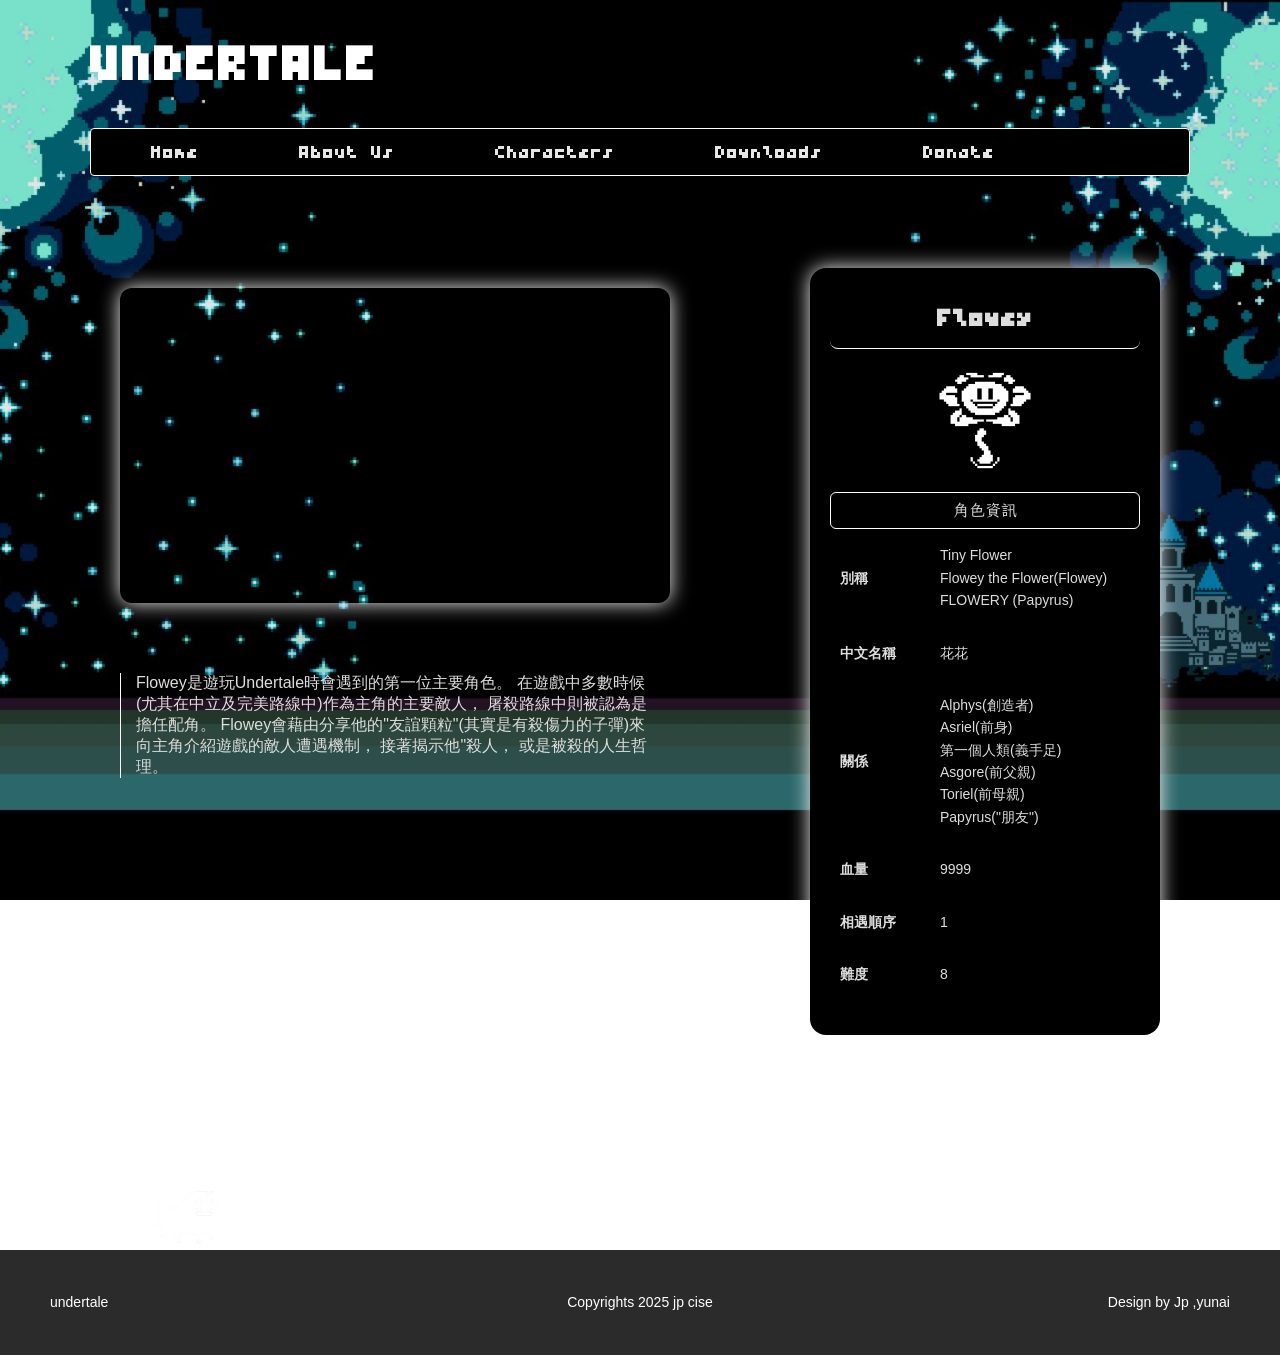
<file: cha1.html>
<!doctype html>
<html lang="zh-Hant">
<head>
  <link rel="icon" type="image/png" href="./images/heart.png">
  
  <meta charset="utf-8" />
  <meta name="viewport" content="width=device-width,initial-scale=1" />
  <title>Undertale-Flowey</title>
  <link rel="stylesheet" href="./CSS/style1.css" />
  <link rel="preconnect" href="https://fonts.googleapis.com">
  <link rel="preconnect" href="https://fonts.gstatic.com" crossorigin>
  <link href="https://fonts.googleapis.com/css2?family=Bytesized&display=swap" rel="stylesheet">
  <link rel="preconnect" href="https://fonts.googleapis.com">
  <link rel="preconnect" href="https://fonts.gstatic.com" crossorigin>
  <link href="https://fonts.googleapis.com/css2?family=Bytesized&family=LXGW+WenKai+Mono+TC&display=swap" rel="stylesheet">
</head>
<body>
  <header class="site-header">
    <div class="header-inner">
      <h1 class="site-title">UNDERTALE</h1>
      <nav class="main-nav">
        <ul>
          <li><a href="./main.html">Home</a></li>
          <li class="has-dropdown">
            <a href="#">About Us</a>
            <ul class="dropdown">
              <a href="https://www.instagram.com/yunai10.04?igsh=eDBidjExZGNvcGd3&utm_source=qr" target="_blank">yunai</a>
              <a href="https://www.instagram.com/lpgm.x?igsh=MW8xYjRjaWVhdnZkYQ%3D%3D&utm_source=qr" target="_blank">jplin</a>
            </ul>
          </li>
          <li class="has-dropdown">
            <a href="#">Characters</a>
            <ul class="dropdown">
              <li><a href="./cha1.html">Flowey</a></li>
              <li><a href="./cha2.html">Toriel</a></li>
              <li><a href="./cha3.html">Sans</a></li>
              <li><a href="./cha4.html">Papyrus</a></li>
              <li><a href="./cha5.html">Undyne</a></li>
              <li><a href="./cha6.html">Alphys</a></li>
              <li><a href="./cha7.html">Mettaton</a></li>
              <li><a href="./cha8.html">Asgore</a></li>
              <li><a href="./cha9.html">Asriel</a></li>
            </ul>
          </li>
          <li><a href="https://store.steampowered.com/app/391540/Undertale/?l=tchinese" target="_blank">Downloads</a></li>
          <li><a href="#">Donate</a></li>
        </ul>
      </nav>
    </div>
  </header>

  <div class="container">
    <!-- 左側影片區 -->
    <div class="video-section">
      <iframe 
        src="https://www.youtube.com/embed/pLTHWT9pZso" 
        title="Flowey Video"
        frameborder="0" 
        allow="accelerometer; autoplay; clipboard-write; encrypted-media; gyroscope; picture-in-picture"
        allowfullscreen>
      </iframe>
      <p>
        Flowey是遊玩Undertale時會遇到的第一位主要角色。
        在遊戲中多數時候(尤其在中立及完美路線中)作為主角的主要敵人，
        屠殺路線中則被認為是擔任配角。
        Flowey會藉由分享他的"友誼顆粒"(其實是有殺傷力的子彈)來向主角介紹遊戲的敵人遭遇機制，
        接著揭示他"殺人，
        或是被殺的人生哲理。
      </p>
    </div>

    <!-- 右側角色資訊卡 -->
    <div class="info-card">
      <h1 class="name">Flowey</h1>
      <div class="avatar">
        <img src="images/char1.webp" alt="Flowey">
      </div>

      <div class="section-title">角色資訊</div>
      <div class="info">
        <p><strong>別稱</strong>Tiny Flower<br>
                                Flowey the Flower(Flowey)<br>
                                FLOWERY (Papyrus)</p>
        <p><strong>中文名稱</strong>花花</p>
        <p><strong>關係</strong>Alphys(創造者)<br>
                                Asriel(前身)<br>
                                第一個人類(義手足)<br>
                                Asgore(前父親)<br>
                                Toriel(前母親)<br>
                                Papyrus("朋友")</p>
        <p><strong>血量</strong>9999</p>
        <p><strong>相遇順序</strong>1</p>
        <p><strong>難度</strong>8</p>
      </div>
    </div>
  </div>

  <footer class="site-footer">
    <img src="images/image.png" alt="Footer Image" class="footer-img">
    <div class="footer-bar">
      <a>undertale</a>
      <a>Copyrights 2025 jp cise</a>
      <a>Design by Jp ,yunai</a>
    </div>
  </footer>

</body>
</html>
</file>
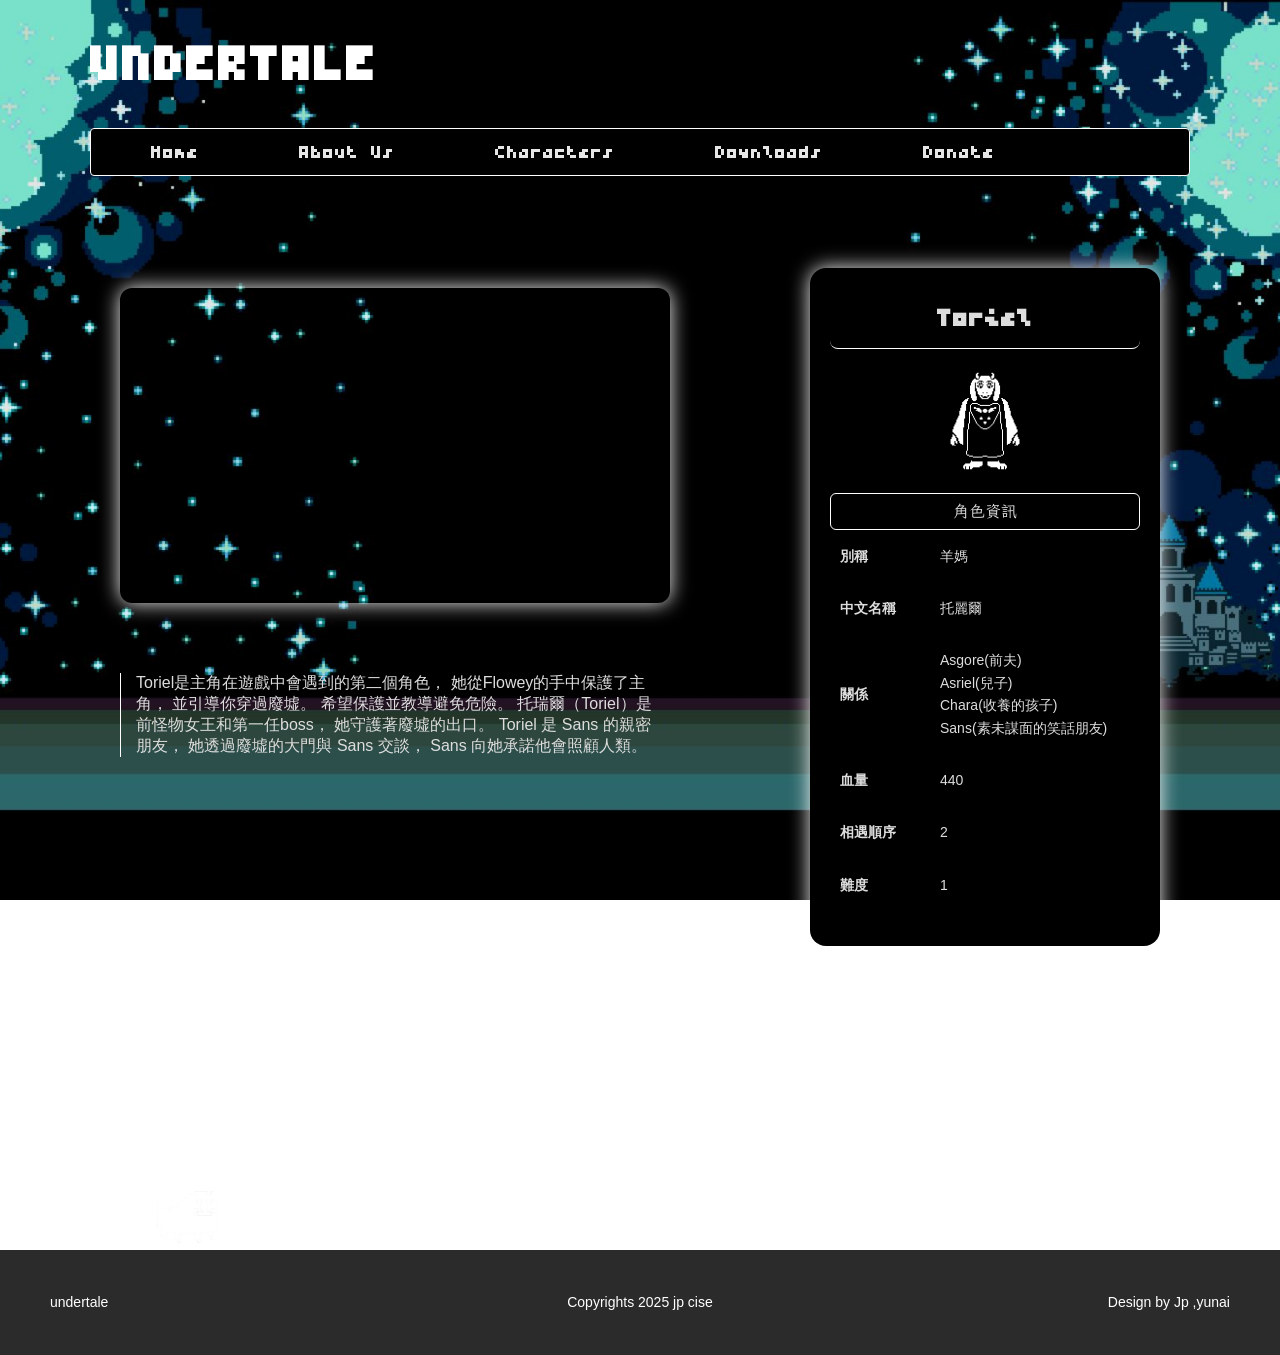
<file: cha2.html>
<!doctype html>
<html lang="zh-Hant">
<head>
  <link rel="icon" type="image/png" href="../images/heart.png">
  
  <meta charset="utf-8" />
  <meta name="viewport" content="width=device-width,initial-scale=1" />
  <title>Undertale-Toriel</title>
  <link rel="stylesheet" href="CSS/style2.css" />
  <link rel="preconnect" href="https://fonts.googleapis.com">
  <link rel="preconnect" href="https://fonts.gstatic.com" crossorigin>
  <link href="https://fonts.googleapis.com/css2?family=Bytesized&display=swap" rel="stylesheet">
  <link rel="preconnect" href="https://fonts.googleapis.com">
  <link rel="preconnect" href="https://fonts.gstatic.com" crossorigin>
  <link href="https://fonts.googleapis.com/css2?family=Bytesized&family=LXGW+WenKai+Mono+TC&display=swap" rel="stylesheet">
</head>
<body>
  <header class="site-header">
    <div class="header-inner">
      <h1 class="site-title">UNDERTALE</h1>
      <nav class="main-nav">
        <ul>
          <li><a href="main.html">Home</a></li>
          <li class="has-dropdown">
            <a href="#">About Us</a>
            <ul class="dropdown">
              <a href="https://www.instagram.com/yunai10.04?igsh=eDBidjExZGNvcGd3&utm_source=qr" target="_blank">yunai</a>
              <a href="https://www.instagram.com/lpgm.x?igsh=MW8xYjRjaWVhdnZkYQ%3D%3D&utm_source=qr" target="_blank">jplin</a>
            </ul>
          </li>
          <li class="has-dropdown">
            <a href="#">Characters</a>
            <ul class="dropdown">
              <li><a href="cha1.html">Flowey</a></li>
              <li><a href="cha2.html">Toriel</a></li>
              <li><a href="cha3.html">Sans</a></li>
              <li><a href="cha4.html">Papyrus</a></li>
              <li><a href="cha5.html">Undyne</a></li>
              <li><a href="cha6.html">Alphys</a></li>
              <li><a href="cha7.html">Mettaton</a></li>
              <li><a href="cha8.html">Asgore</a></li>
              <li><a href="cha9.html">Asriel</a></li>
            </ul>
          </li>
          <li><a href="https://store.steampowered.com/app/391540/Undertale/?l=tchinese" target="_blank">Downloads</a></li>
          <li><a href="#">Donate</a></li>
        </ul>
      </nav>
    </div>
  </header>

  <div class="container">
    <!-- 左側影片區 -->
    <div class="video-section">
      <iframe 
        src="https://www.youtube.com/embed/DmC-pihm8YE" 
        title="Toriel Video"
        frameborder="0" 
        allow="accelerometer; autoplay; clipboard-write; encrypted-media; gyroscope; picture-in-picture"
        allowfullscreen>
      </iframe>
      <p>
        Toriel是主角在遊戲中會遇到的第二個角色，
        她從Flowey的手中保護了主角，
        並引導你穿過廢墟。
        希望保護並教導避免危險。
        托瑞爾（Toriel）是前怪物女王和第一任boss，
        她守護著廢墟的出口。
        Toriel 是 Sans 的親密朋友，
        她透過廢墟的大門與 Sans 交談，
        Sans 向她承諾他會照顧人類。
      </p>
    </div>

    <!-- 右側角色資訊卡 -->
    <div class="info-card">
      <h1 class="name">Toriel</h1>
      <div class="avatar">
        <img src="./images/char2.webp" alt="Flowey">
      </div>

      <div class="section-title">角色資訊</div>
      <div class="info">
        <p><strong>別稱</strong>羊媽</p>
        <p><strong>中文名稱</strong>托麗爾</p>
        <p><strong>關係</strong>Asgore(前夫)<br>
                                  Asriel(兒子)<br>
                                  Chara(收養的孩子)<br>
                                  Sans(素未謀面的笑話朋友)</p>
        <p><strong>血量</strong>440</p>
        <p><strong>相遇順序</strong>2</p>
        <p><strong>難度</strong>1</p>
      </div>
    </div>
  </div>

  <footer class="site-footer">
    <img src="./images/image.png" alt="Footer Image" class="footer-img">
    <div class="footer-bar">
      <a>undertale</a>
      <a>Copyrights 2025 jp cise</a>
      <a>Design by Jp ,yunai</a>
    </div>
  </footer>
</body>
</html>
</file>
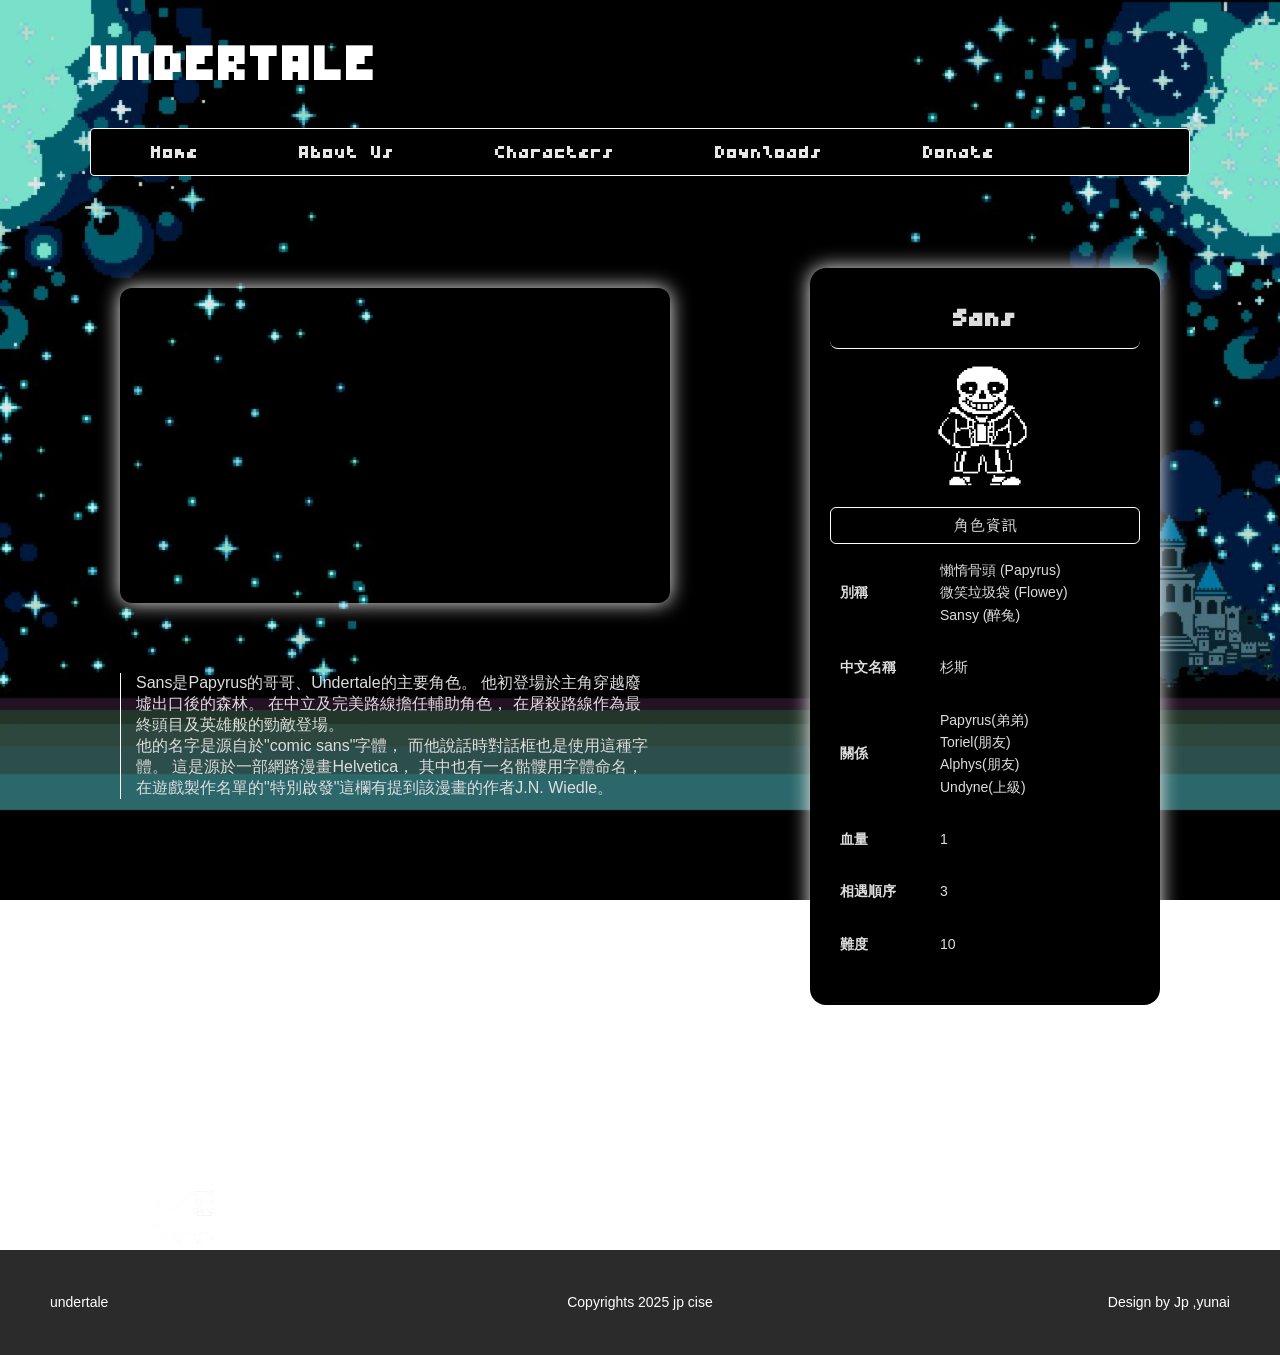
<file: cha3.html>
<!doctype html>
<html lang="zh-Hant">
<head>
  <link rel="icon" type="image/png" href="images/heart.png">
  
  <meta charset="utf-8" />
  <meta name="viewport" content="width=device-width,initial-scale=1" />
  <title>Undertale-Sans</title>
  <link rel="stylesheet" href="CSS/style3.css" />
  <link rel="preconnect" href="https://fonts.googleapis.com">
  <link rel="preconnect" href="https://fonts.gstatic.com" crossorigin>
  <link href="https://fonts.googleapis.com/css2?family=Bytesized&display=swap" rel="stylesheet">
  <link rel="preconnect" href="https://fonts.googleapis.com">
  <link rel="preconnect" href="https://fonts.gstatic.com" crossorigin>
  <link href="https://fonts.googleapis.com/css2?family=Bytesized&family=LXGW+WenKai+Mono+TC&display=swap" rel="stylesheet">
</head>
<body>
  <header class="site-header">
    <div class="header-inner">
      <h1 class="site-title">UNDERTALE</h1>
      <nav class="main-nav">
        <ul>
          <li><a href="./main.html">Home</a></li>
          <li class="has-dropdown">
            <a href="#">About Us</a>
            <ul class="dropdown">
              <a href="https://www.instagram.com/yunai10.04?igsh=eDBidjExZGNvcGd3&utm_source=qr" target="_blank">yunai</a>
              <a href="https://www.instagram.com/lpgm.x?igsh=MW8xYjRjaWVhdnZkYQ%3D%3D&utm_source=qr" target="_blank">jplin</a>
            </ul>
          </li>
          <li class="has-dropdown">
            <a href="#">Characters</a>
            <ul class="dropdown">
              <li><a href="cha1.html">Flowey</a></li>
              <li><a href="cha2.html">Toriel</a></li>
              <li><a href="cha3.html">Sans</a></li>
              <li><a href="cha4.html">Papyrus</a></li>
              <li><a href="cha5.html">Undyne</a></li>
              <li><a href="cha6.html">Alphys</a></li>
              <li><a href="cha7.html">Mettaton</a></li>
              <li><a href="cha8.html">Asgore</a></li>
              <li><a href="cha9.html">Asriel</a></li>
            </ul>
          </li>
          <li><a href="https://store.steampowered.com/app/391540/Undertale/?l=tchinese" target="_blank">Downloads</a></li>
          <li><a href="#">Donate</a></li>
        </ul>
      </nav>
    </div>
  </header>

  <div class="container">
    <!-- 左側影片區 -->
    <div class="video-section">
      <iframe 
        src="https://www.youtube.com/embed/Vr4IYjeplJA" 
        title="Sans Video"
        frameborder="0" 
        allow="accelerometer; autoplay; clipboard-write; encrypted-media; gyroscope; picture-in-picture"
        allowfullscreen>
      </iframe>
      <p>
        Sans是Papyrus的哥哥、Undertale的主要角色。
        他初登場於主角穿越廢墟出口後的森林。
        在中立及完美路線擔任輔助角色，
        在屠殺路線作為最終頭目及英雄般的勁敵登場。<br>
        他的名字是源自於"comic sans"字體，
        而他說話時對話框也是使用這種字體。
        這是源於一部網路漫畫Helvetica，
        其中也有一名骷髏用字體命名，
        在遊戲製作名單的"特別啟發"這欄有提到該漫畫的作者J.N. Wiedle。
      </p>
    </div>

    <!-- 右側角色資訊卡 -->
    <div class="info-card">
      <h1 class="name">Sans</h1>
      <div class="avatar">
        <img src="./images/char3.webp" alt="Flowey">
      </div>

      <div class="section-title">角色資訊</div>
      <div class="info">
        <p><strong>別稱</strong>懶惰骨頭 (Papyrus)<br>
                                  微笑垃圾袋 (Flowey)<br>
                                  Sansy (醉兔)</p>
        <p><strong>中文名稱</strong>杉斯</p>
        <p><strong>關係</strong>Papyrus(弟弟)<br>
                                  Toriel(朋友)<br>
                                  Alphys(朋友)<br>
                                  Undyne(上級)</p>
        <p><strong>血量</strong>1</p>
        <p><strong>相遇順序</strong>3</p>
        <p><strong>難度</strong>10</p>
      </div>
    </div>
  </div>

  <footer class="site-footer">
    <img src="./images/image.png" alt="Footer Image" class="footer-img">
    <div class="footer-bar">
      <a>undertale</a>
      <a>Copyrights 2025 jp cise</a>
      <a>Design by Jp ,yunai</a>
    </div>
  </footer>
</body>
</html>
</file>
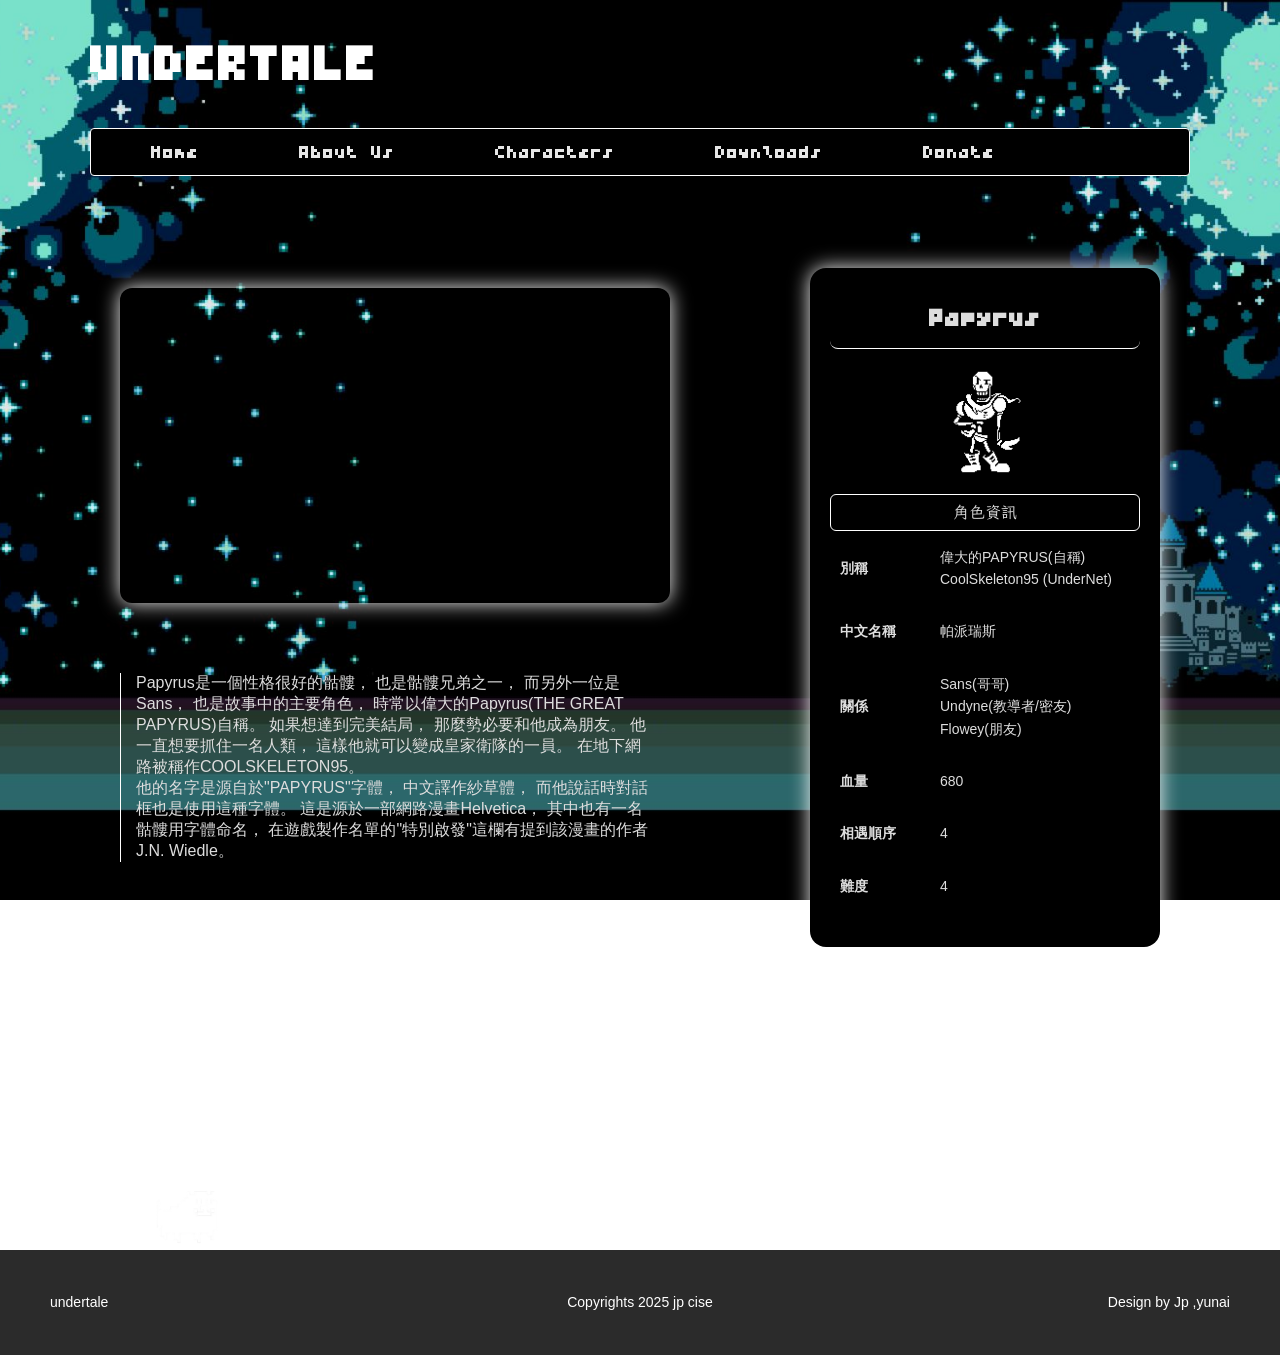
<file: cha4.html>
<!doctype html>
<html lang="zh-Hant">
<head>
  <link rel="icon" type="image/png" href="./images/heart.png">
  
  <meta charset="utf-8" />
  <meta name="viewport" content="width=device-width,initial-scale=1" />
  <title>Undertale-Papyrus</title>
  <link rel="stylesheet" href="./CSS/style4.css" />
  <link rel="preconnect" href="https://fonts.googleapis.com">
  <link rel="preconnect" href="https://fonts.gstatic.com" crossorigin>
  <link href="https://fonts.googleapis.com/css2?family=Bytesized&display=swap" rel="stylesheet">
  <link rel="preconnect" href="https://fonts.googleapis.com">
  <link rel="preconnect" href="https://fonts.gstatic.com" crossorigin>
  <link href="https://fonts.googleapis.com/css2?family=Bytesized&family=LXGW+WenKai+Mono+TC&display=swap" rel="stylesheet">
</head>
<body>
  <header class="site-header">
    <div class="header-inner">
      <h1 class="site-title">UNDERTALE</h1>
      <nav class="main-nav">
        <ul>
          <li><a href="./main.html">Home</a></li>
          <li class="has-dropdown">
            <a href="#">About Us</a>
            <ul class="dropdown">
              <a href="https://www.instagram.com/yunai10.04?igsh=eDBidjExZGNvcGd3&utm_source=qr" target="_blank">yunai</a>
              <a href="https://www.instagram.com/lpgm.x?igsh=MW8xYjRjaWVhdnZkYQ%3D%3D&utm_source=qr" target="_blank">jplin</a>
            </ul>
          </li>
          <li class="has-dropdown">
            <a href="#">Characters</a>
            <ul class="dropdown">
              <li><a href="cha1.html">Flowey</a></li>
              <li><a href="cha2.html">Toriel</a></li>
              <li><a href="cha3.html">Sans</a></li>
              <li><a href="cha4.html">Papyrus</a></li>
              <li><a href="cha5.html">Undyne</a></li>
              <li><a href="cha6.html">Alphys</a></li>
              <li><a href="cha7.html">Mettaton</a></li>
              <li><a href="cha8.html">Asgore</a></li>
              <li><a href="cha9.html">Asriel</a></li>
            </ul>
          </li>
          <li><a href="https://store.steampowered.com/app/391540/Undertale/?l=tchinese" target="_blank">Downloads</a></li>
          <li><a href="#">Donate</a></li>
        </ul>
      </nav>
    </div>
  </header>

  <div class="container">
    <!-- 左側影片區 -->
    <div class="video-section">
      <iframe 
        src="https://www.youtube.com/embed/cU9Nv5aM5aY" 
        title="Papyrus Video"
        frameborder="0" 
        allow="accelerometer; autoplay; clipboard-write; encrypted-media; gyroscope; picture-in-picture"
        allowfullscreen>
      </iframe>
      <p>
        Papyrus是一個性格很好的骷髏，
        也是骷髏兄弟之一，
        而另外一位是Sans，
        也是故事中的主要角色，
        時常以偉大的Papyrus(THE GREAT PAPYRUS)自稱。
        如果想達到完美結局，
        那麼勢必要和他成為朋友。
        他一直想要抓住一名人類，
        這樣他就可以變成皇家衛隊的一員。
        在地下網路被稱作COOLSKELETON95。<br>
        他的名字是源自於"PAPYRUS"字體，
        中文譯作紗草體，
        而他說話時對話框也是使用這種字體。
        這是源於一部網路漫畫Helvetica，
        其中也有一名骷髏用字體命名，
        在遊戲製作名單的"特別啟發"這欄有提到該漫畫的作者J.N. Wiedle。
      </p>
    </div>

    <!-- 右側角色資訊卡 -->
    <div class="info-card">
      <h1 class="name">Papyrus</h1>
      <div class="avatar">
        <img src="./images/char4.webp" alt="Flowey">
      </div>

      <div class="section-title">角色資訊</div>
      <div class="info">
        <p><strong>別稱</strong>偉大的PAPYRUS(自稱)<br>
                                CoolSkeleton95 (UnderNet)</p>
        <p><strong>中文名稱</strong>帕派瑞斯</p>
        <p><strong>關係</strong>Sans(哥哥)<br>
                                Undyne(教導者/密友)<br>
                                Flowey(朋友)<br>
        <p><strong>血量</strong>680</p>
        <p><strong>相遇順序</strong>4</p>
        <p><strong>難度</strong>4</p>
      </div>
    </div>
  </div>

  <footer class="site-footer">
    <img src="./images/image.png" alt="Footer Image" class="footer-img">
    <div class="footer-bar">
      <a>undertale</a>
      <a>Copyrights 2025 jp cise</a>
      <a>Design by Jp ,yunai</a>
    </div>
  </footer>
</body>
</html>
</file>
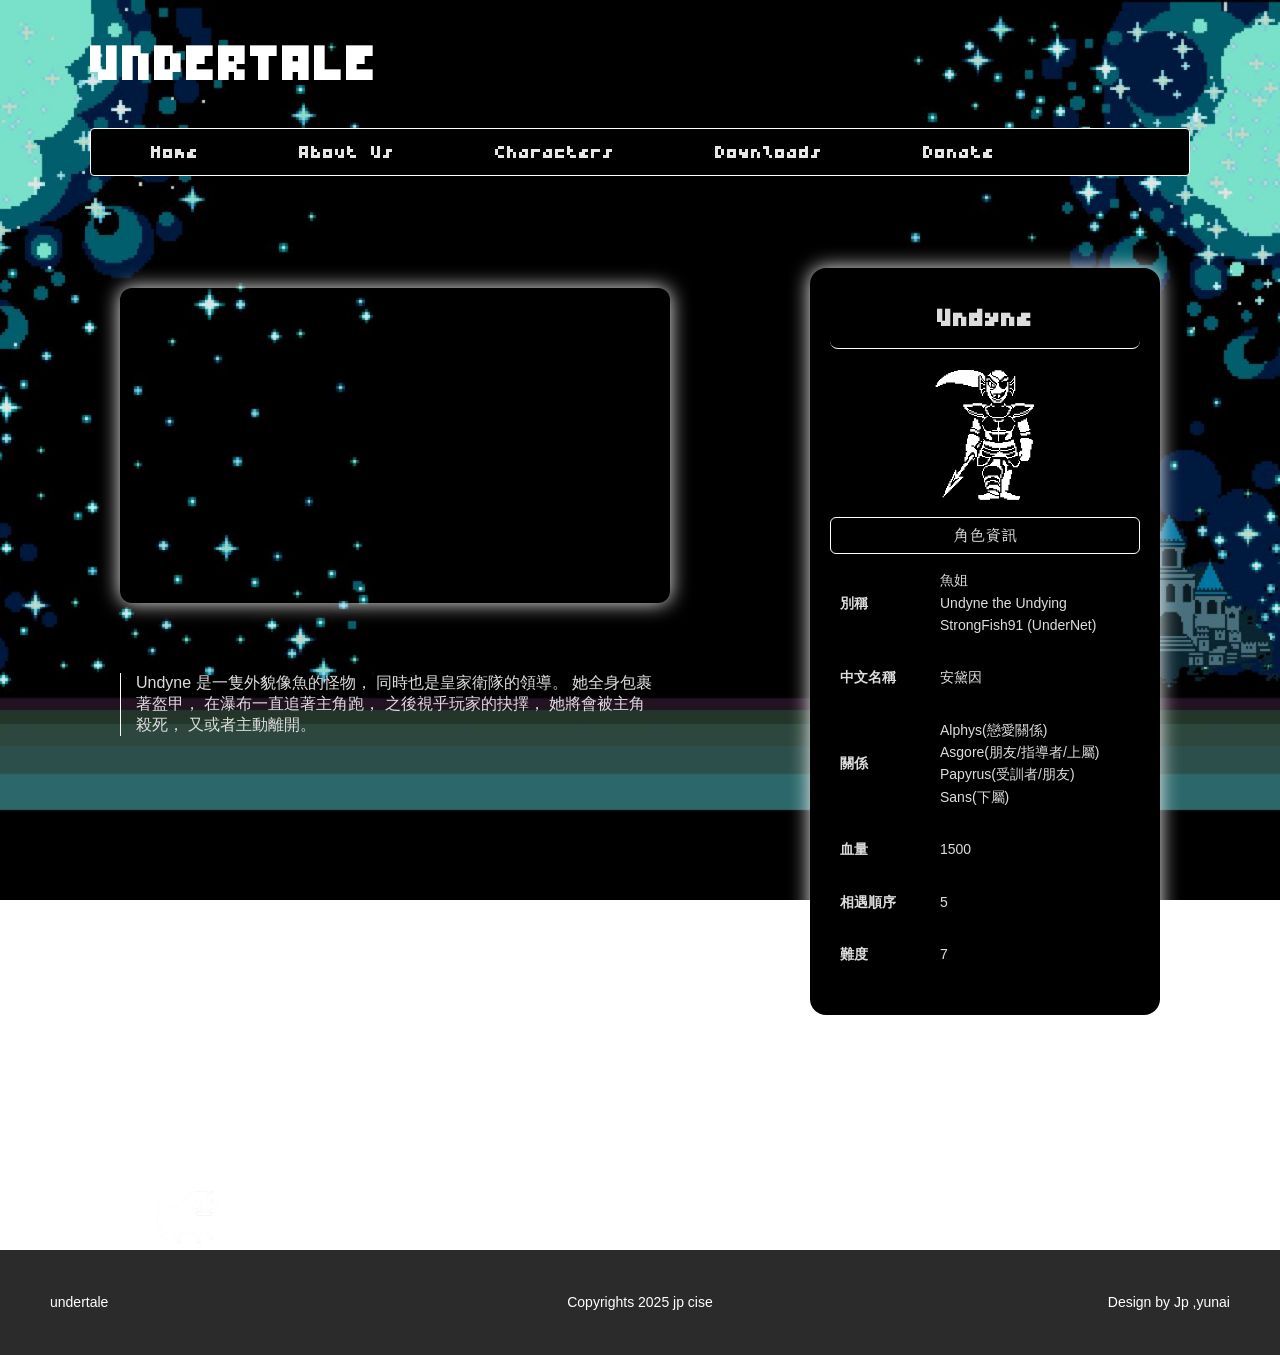
<file: cha5.html>
<!doctype html>
<html lang="zh-Hant">
<head>
  <link rel="icon" type="image/png" href="./images/heart.png">
  
  <meta charset="utf-8" />
  <meta name="viewport" content="width=device-width,initial-scale=1" />
  <title>Undertale-Undyne</title>
  <link rel="stylesheet" href="./CSS/style5.css" />
  <link rel="preconnect" href="https://fonts.googleapis.com">
  <link rel="preconnect" href="https://fonts.gstatic.com" crossorigin>
  <link href="https://fonts.googleapis.com/css2?family=Bytesized&display=swap" rel="stylesheet">
  <link rel="preconnect" href="https://fonts.googleapis.com">
  <link rel="preconnect" href="https://fonts.gstatic.com" crossorigin>
  <link href="https://fonts.googleapis.com/css2?family=Bytesized&family=LXGW+WenKai+Mono+TC&display=swap" rel="stylesheet">
</head>
<body>
  <header class="site-header">
    <div class="header-inner">
      <h1 class="site-title">UNDERTALE</h1>
      <nav class="main-nav">
        <ul>
          <li><a href="./main.html">Home</a></li>
          <li class="has-dropdown">
            <a href="#">About Us</a>
            <ul class="dropdown">
              <a href="https://www.instagram.com/yunai10.04?igsh=eDBidjExZGNvcGd3&utm_source=qr" target="_blank">yunai</a>
              <a href="https://www.instagram.com/lpgm.x?igsh=MW8xYjRjaWVhdnZkYQ%3D%3D&utm_source=qr" target="_blank">jplin</a>
            </ul>
          </li>
          <li class="has-dropdown">
            <a href="#">Characters</a>
            <ul class="dropdown">
              <li><a href="cha1.html">Flowey</a></li>
              <li><a href="cha2.html">Toriel</a></li>
              <li><a href="cha3.html">Sans</a></li>
              <li><a href="cha4.html">Papyrus</a></li>
              <li><a href="cha5.html">Undyne</a></li>
              <li><a href="cha6.html">Alphys</a></li>
              <li><a href="cha7.html">Mettaton</a></li>
              <li><a href="cha8.html">Asgore</a></li>
              <li><a href="cha9.html">Asriel</a></li>
            </ul>
          </li>
          <li><a href="https://store.steampowered.com/app/391540/Undertale/?l=tchinese" target="_blank">Downloads</a></li>
          <li><a href="#">Donate</a></li>
        </ul>
      </nav>
    </div>
  </header>

  <div class="container">
    <!-- 左側影片區 -->
    <div class="video-section">
      <iframe 
        src="https://www.youtube.com/embed/LSmt92xQ5g8" 
        title="Undyne Video"
        frameborder="0" 
        allow="accelerometer; autoplay; clipboard-write; encrypted-media; gyroscope; picture-in-picture"
        allowfullscreen>
      </iframe>
      <p>
        Undyne 是一隻外貌像魚的怪物，
        同時也是皇家衛隊的領導。
        她全身包裹著盔甲，
        在瀑布一直追著主角跑，
        之後視乎玩家的抉擇，
        她將會被主角殺死，
        又或者主動離開。
      </p>
    </div>

    <!-- 右側角色資訊卡 -->
    <div class="info-card">
      <h1 class="name">Undyne</h1>
      <div class="avatar">
        <img src="./images/char5.webp" alt="Flowey">
      </div>

      <div class="section-title">角色資訊</div>
      <div class="info">
        <p><strong>別稱</strong>魚姐<br>
                                Undyne the Undying<br>
                                StrongFish91 (UnderNet)</p>
        <p><strong>中文名稱</strong>安黛因</p>
        <p><strong>關係</strong>Alphys(戀愛關係)<br>
                                Asgore(朋友/指導者/上屬)<br>
                                Papyrus(受訓者/朋友)<br>
                                Sans(下屬)</p>
        <p><strong>血量</strong>1500</p>
        <p><strong>相遇順序</strong>5</p>
        <p><strong>難度</strong>7</p>
      </div>
    </div>
  </div>

  <footer class="site-footer">
    <img src="./images/image.png" alt="Footer Image" class="footer-img">
    <div class="footer-bar">
      <a>undertale</a>
      <a>Copyrights 2025 jp cise</a>
      <a>Design by Jp ,yunai</a>
    </div>
  </footer>
</body>
</html>
</file>
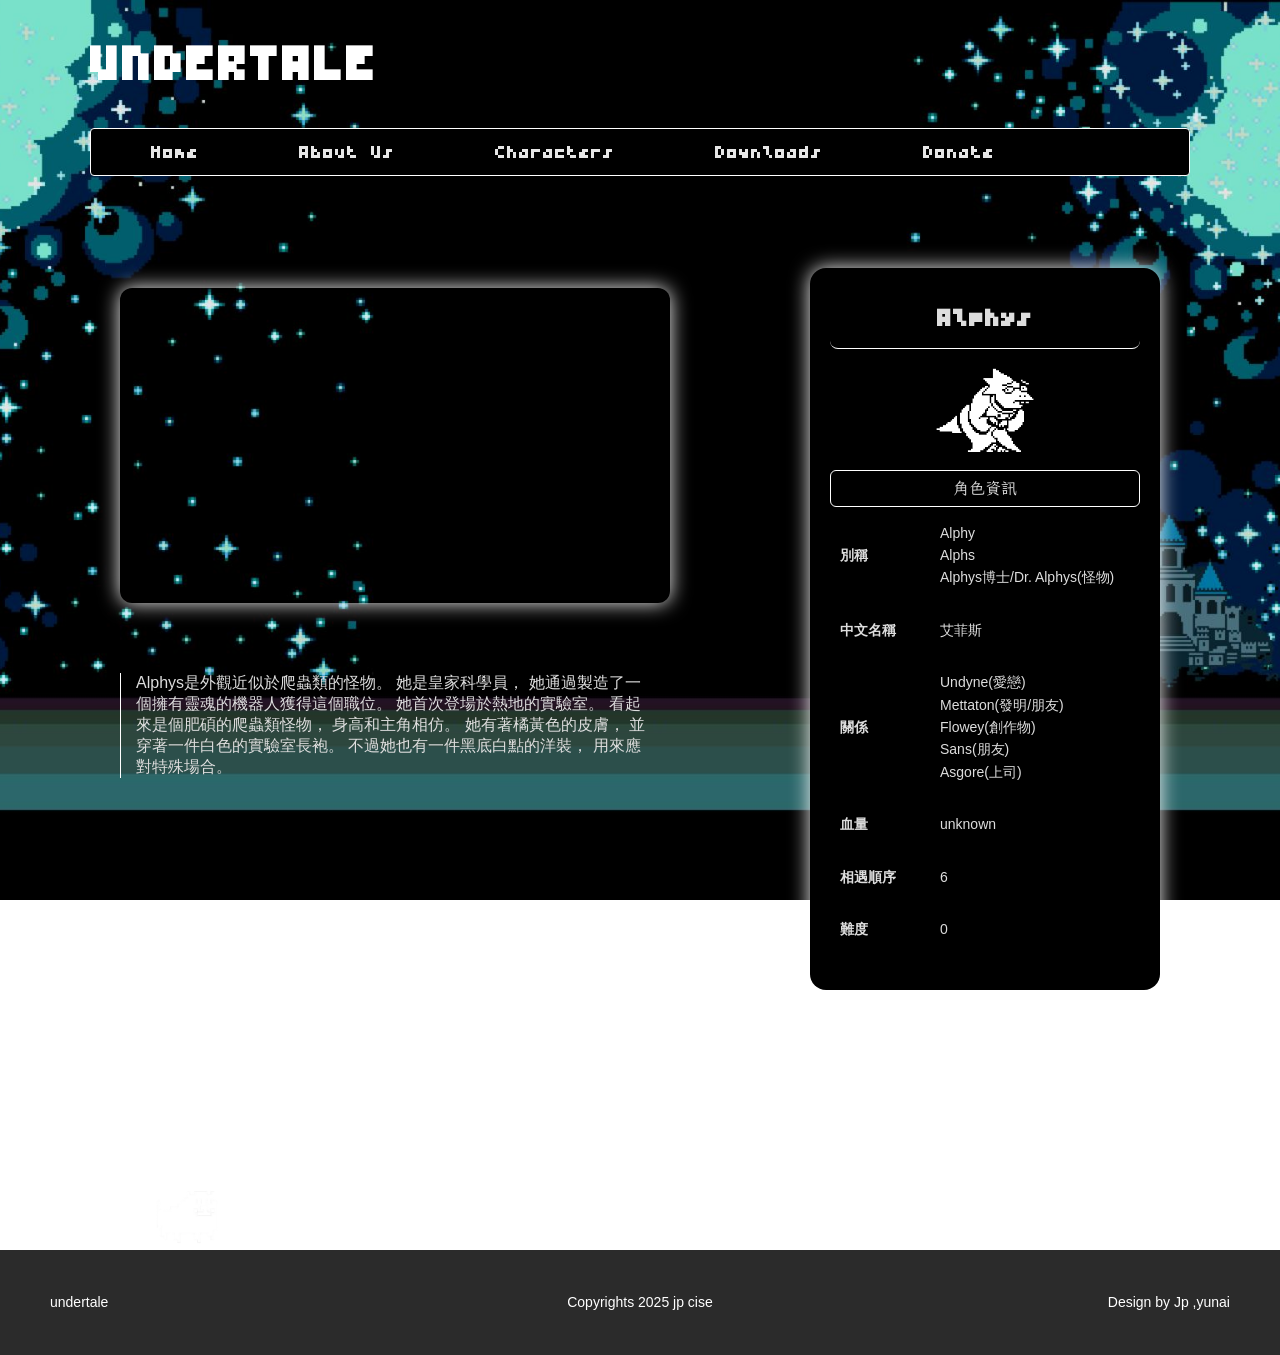
<file: cha6.html>
<!doctype html>
<html lang="zh-Hant">
<head>
  <link rel="icon" type="image/png" href="./images/heart.png">
  
  <meta charset="utf-8" />
  <meta name="viewport" content="width=device-width,initial-scale=1" />
  <title>Undertale-Alphys</title>
  <link rel="stylesheet" href="./CSS/style6.css" />
  <link rel="preconnect" href="https://fonts.googleapis.com">
  <link rel="preconnect" href="https://fonts.gstatic.com" crossorigin>
  <link href="https://fonts.googleapis.com/css2?family=Bytesized&display=swap" rel="stylesheet">
  <link rel="preconnect" href="https://fonts.googleapis.com">
  <link rel="preconnect" href="https://fonts.gstatic.com" crossorigin>
  <link href="https://fonts.googleapis.com/css2?family=Bytesized&family=LXGW+WenKai+Mono+TC&display=swap" rel="stylesheet">
</head>
<body>
  <header class="site-header">
    <div class="header-inner">
      <h1 class="site-title">UNDERTALE</h1>
      <nav class="main-nav">
        <ul>
          <li><a href="./main.html">Home</a></li>
          <li class="has-dropdown">
            <a href="#">About Us</a>
            <ul class="dropdown">
              <a href="https://www.instagram.com/yunai10.04?igsh=eDBidjExZGNvcGd3&utm_source=qr" target="_blank">yunai</a>
              <a href="https://www.instagram.com/lpgm.x?igsh=MW8xYjRjaWVhdnZkYQ%3D%3D&utm_source=qr" target="_blank">jplin</a>
            </ul>
          </li>
          <li class="has-dropdown">
            <a href="#">Characters</a>
            <ul class="dropdown">
              <li><a href="cha1.html">Flowey</a></li>
              <li><a href="cha2.html">Toriel</a></li>
              <li><a href="cha3.html">Sans</a></li>
              <li><a href="cha4.html">Papyrus</a></li>
              <li><a href="cha5.html">Undyne</a></li>
              <li><a href="cha6.html">Alphys</a></li>
              <li><a href="cha7.html">Mettaton</a></li>
              <li><a href="cha8.html">Asgore</a></li>
              <li><a href="cha9.html">Asriel</a></li>
            </ul>
          </li>
          <li><a href="https://store.steampowered.com/app/391540/Undertale/?l=tchinese" target="_blank">Downloads</a></li>
          <li><a href="#">Donate</a></li>
        </ul>
      </nav>
    </div>
  </header>

  <div class="container">
    <!-- 左側影片區 -->
    <div class="video-section">
      <iframe 
        src="https://www.youtube.com/embed/-yLjxd_MAuE" 
        title="Alphys Video"
        frameborder="0" 
        allow="accelerometer; autoplay; clipboard-write; encrypted-media; gyroscope; picture-in-picture"
        allowfullscreen>
      </iframe>
      <p>
        Alphys是外觀近似於爬蟲類的怪物。
        她是皇家科學員，
        她通過製造了一個擁有靈魂的機器人獲得這個職位。
        她首次登場於熱地的實驗室。
        看起來是個肥碩的爬蟲類怪物，
        身高和主角相仿。
        她有著橘黃色的皮膚，
        並穿著一件白色的實驗室長袍。
        不過她也有一件黑底白點的洋裝，
        用來應對特殊場合。
      </p>
    </div>

    <!-- 右側角色資訊卡 -->
    <div class="info-card">
      <h1 class="name">Alphys</h1>
      <div class="avatar">
        <img src="images/char6.webp" alt="Flowey">
      </div>

      <div class="section-title">角色資訊</div>
      <div class="info">
        <p><strong>別稱</strong>Alphy<br>
                                Alphs<br>
                                Alphys博士/Dr. Alphys(怪物)</p>
        <p><strong>中文名稱</strong>艾菲斯</p>
        <p><strong>關係</strong>Undyne(愛戀)<br>
                                Mettaton(發明/朋友)<br>
                                Flowey(創作物)<br>
                                Sans(朋友)<br>
                                Asgore(上司)</p>
        <p><strong>血量</strong>unknown</p>
        <p><strong>相遇順序</strong>6</p>
        <p><strong>難度</strong>0</p>
      </div>
    </div>
  </div>

  <footer class="site-footer">
    <img src="./images/image.png" alt="Footer Image" class="footer-img">
    <div class="footer-bar">
      <a>undertale</a>
      <a>Copyrights 2025 jp cise</a>
      <a>Design by Jp ,yunai</a>
    </div>
  </footer>
</body>
</html>
</file>
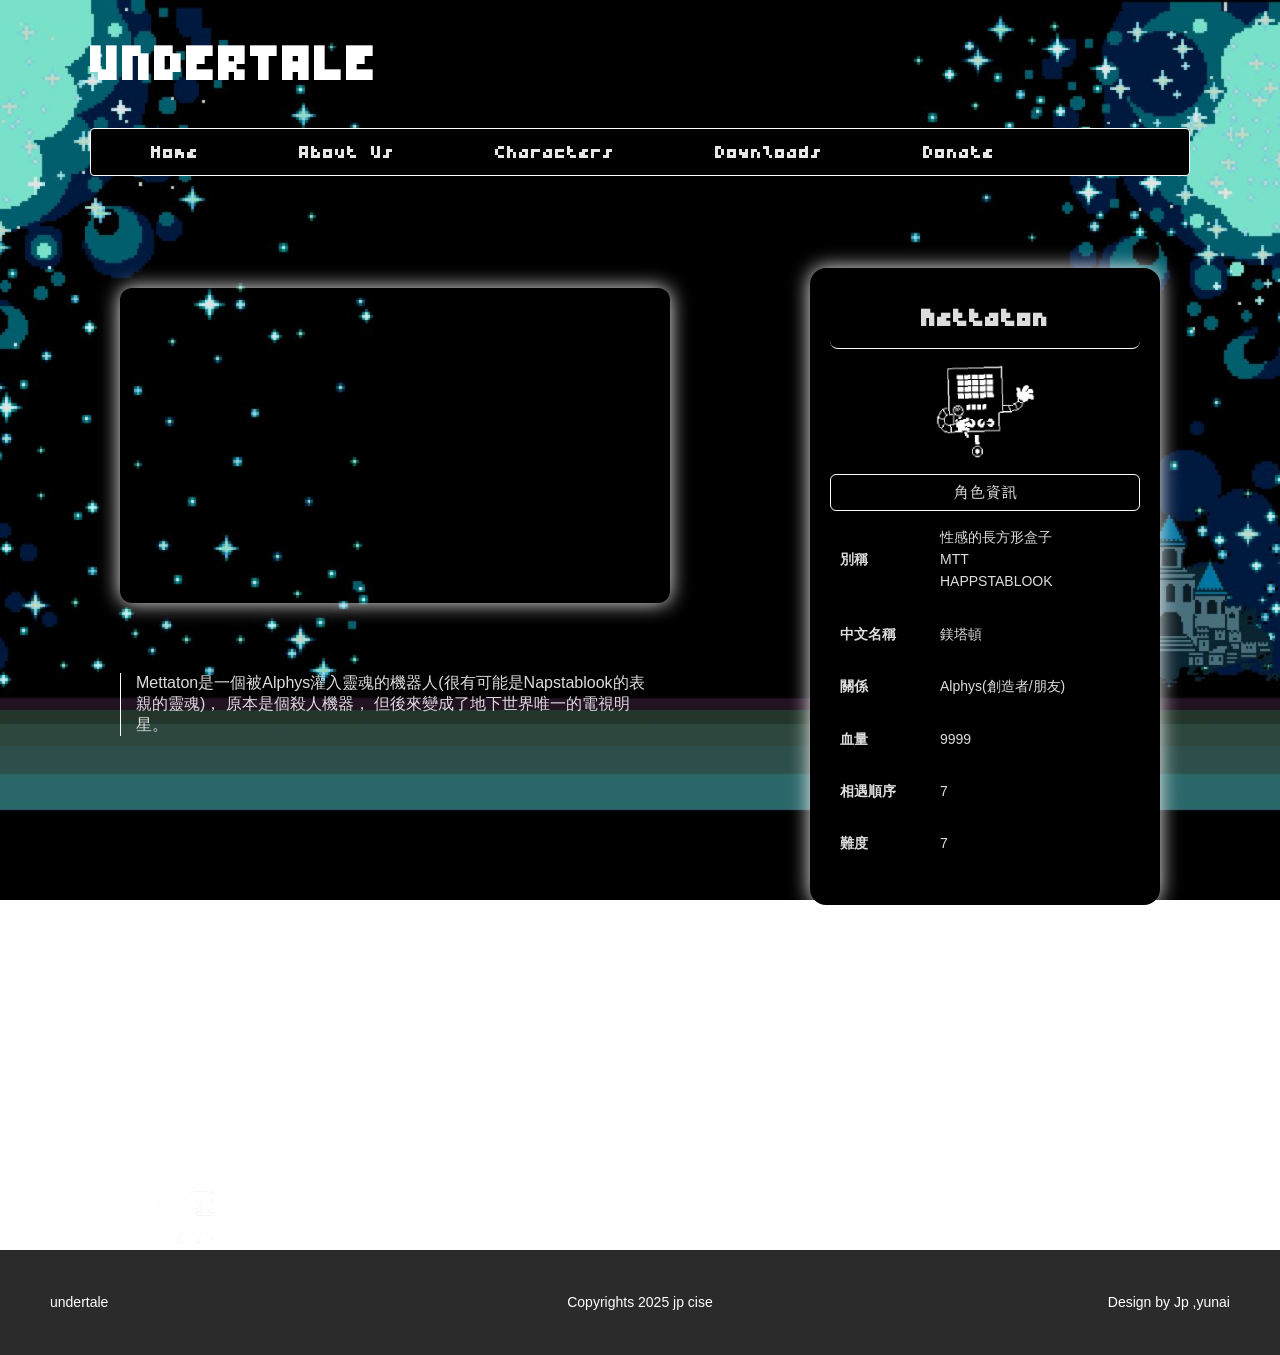
<file: cha7.html>
<!doctype html>
<html lang="zh-Hant">
<head>
  <link rel="icon" type="image/png" href="./images/heart.png">
  
  <meta charset="utf-8" />
  <meta name="viewport" content="width=device-width,initial-scale=1" />
  <title>Undertale-Mettaton</title>
  <link rel="stylesheet" href="./CSS/style7.css" />
  <link rel="preconnect" href="https://fonts.googleapis.com">
  <link rel="preconnect" href="https://fonts.gstatic.com" crossorigin>
  <link href="https://fonts.googleapis.com/css2?family=Bytesized&display=swap" rel="stylesheet">
  <link rel="preconnect" href="https://fonts.googleapis.com">
  <link rel="preconnect" href="https://fonts.gstatic.com" crossorigin>
  <link href="https://fonts.googleapis.com/css2?family=Bytesized&family=LXGW+WenKai+Mono+TC&display=swap" rel="stylesheet">
</head>
<body>
  <header class="site-header">
    <div class="header-inner">
      <h1 class="site-title">UNDERTALE</h1>
      <nav class="main-nav">
        <ul>
          <li><a href="main.html">Home</a></li>
          <li class="has-dropdown">
            <a href="#">About Us</a>
            <ul class="dropdown">
              <a href="https://www.instagram.com/yunai10.04?igsh=eDBidjExZGNvcGd3&utm_source=qr" target="_blank">yunai</a>
              <a href="https://www.instagram.com/lpgm.x?igsh=MW8xYjRjaWVhdnZkYQ%3D%3D&utm_source=qr" target="_blank">jplin</a>
            </ul>
          </li>
          <li class="has-dropdown">
            <a href="#">Characters</a>
            <ul class="dropdown">
              <li><a href="cha1.html">Flowey</a></li>
              <li><a href="cha2.html">Toriel</a></li>
              <li><a href="cha3.html">Sans</a></li>
              <li><a href="cha4.html">Papyrus</a></li>
              <li><a href="cha5.html">Undyne</a></li>
              <li><a href="cha6.html">Alphys</a></li>
              <li><a href="cha7.html">Mettaton</a></li>
              <li><a href="cha8.html">Asgore</a></li>
              <li><a href="cha9.html">Asriel</a></li>
            </ul>
          </li>
          <li><a href="https://store.steampowered.com/app/391540/Undertale/?l=tchinese" target="_blank">Downloads</a></li>
          <li><a href="#">Donate</a></li>
        </ul>
      </nav>
    </div>
  </header>

  <div class="container">
    <!-- 左側影片區 -->
    <div class="video-section">
      <iframe 
        src="https://www.youtube.com/embed/ogNHObCZjwU" 
        title="Mettaton Video"
        frameborder="0" 
        allow="accelerometer; autoplay; clipboard-write; encrypted-media; gyroscope; picture-in-picture"
        allowfullscreen>
      </iframe>
      <p>
        Mettaton是一個被Alphys灌入靈魂的機器人(很有可能是Napstablook的表親的靈魂)，
        原本是個殺人機器，
        但後來變成了地下世界唯一的電視明星。
      </p>
    </div>

    <!-- 右側角色資訊卡 -->
    <div class="info-card">
      <h1 class="name">Mettaton</h1>
      <div class="avatar">
        <img src="./images/char7.webp" alt="Flowey">
      </div>

      <div class="section-title">角色資訊</div>
      <div class="info">
        <p><strong>別稱</strong>性感的長方形盒子<br>
                                MTT<br>
                                HAPPSTABLOOK</p>
        <p><strong>中文名稱</strong>鎂塔頓</p>
        <p><strong>關係</strong>Alphys(創造者/朋友)</p>
        <p><strong>血量</strong>9999</p>
        <p><strong>相遇順序</strong>7</p>
        <p><strong>難度</strong>7</p>
      </div>
    </div>
  </div>

  <footer class="site-footer">
    <img src="./images/image.png" alt="Footer Image" class="footer-img">
    <div class="footer-bar">
      <a>undertale</a>
      <a>Copyrights 2025 jp cise</a>
      <a>Design by Jp ,yunai</a>
    </div>
  </footer>
</body>
</html>
</file>
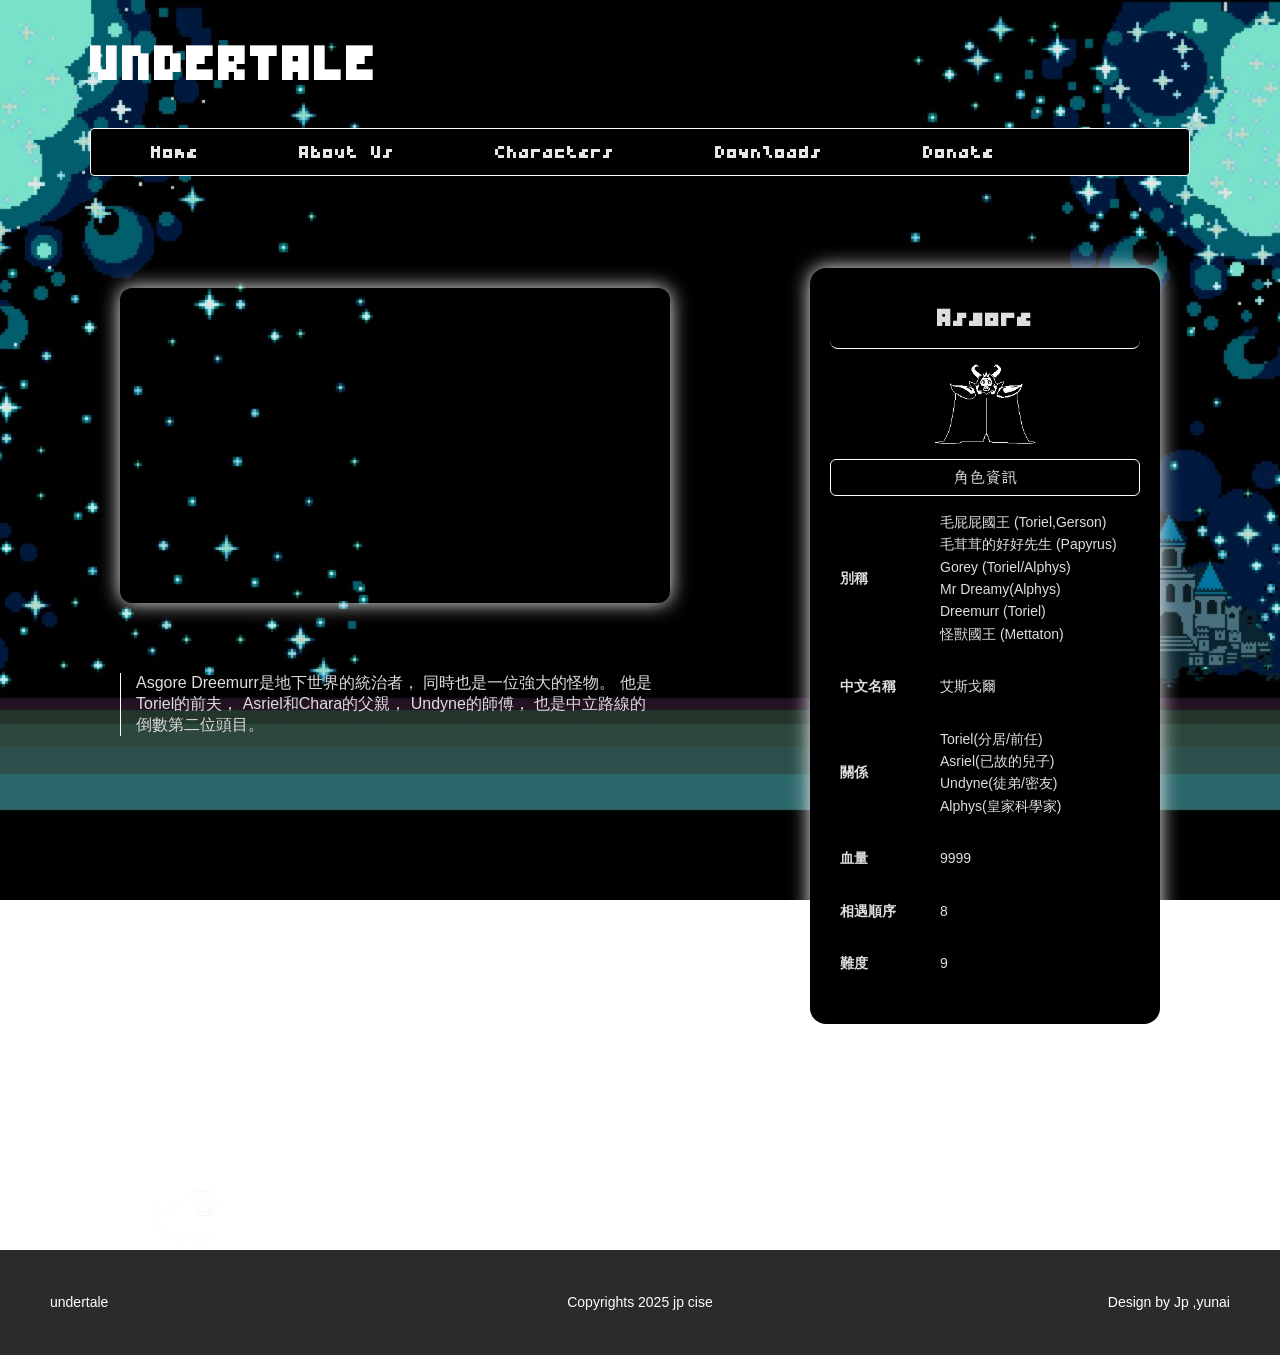
<file: cha8.html>
<!doctype html>
<html lang="zh-Hant">
<head>
  <link rel="icon" type="image/png" href="./images/heart.png">
  
  <meta charset="utf-8" />
  <meta name="viewport" content="width=device-width,initial-scale=1" />
  <title>Undertale-Asgore</title>
  <link rel="stylesheet" href="./CSS/style8.css" />
  <link rel="preconnect" href="https://fonts.googleapis.com">
  <link rel="preconnect" href="https://fonts.gstatic.com" crossorigin>
  <link href="https://fonts.googleapis.com/css2?family=Bytesized&display=swap" rel="stylesheet">
  <link rel="preconnect" href="https://fonts.googleapis.com">
  <link rel="preconnect" href="https://fonts.gstatic.com" crossorigin>
  <link href="https://fonts.googleapis.com/css2?family=Bytesized&family=LXGW+WenKai+Mono+TC&display=swap" rel="stylesheet">
</head>
<body>
  <header class="site-header">
    <div class="header-inner">
      <h1 class="site-title">UNDERTALE</h1>
      <nav class="main-nav">
        <ul>
          <li><a href="main.html">Home</a></li>
          <li class="has-dropdown">
            <a href="#">About Us</a>
            <ul class="dropdown">
              <a href="https://www.instagram.com/yunai10.04?igsh=eDBidjExZGNvcGd3&utm_source=qr" target="_blank">yunai</a>
              <a href="https://www.instagram.com/lpgm.x?igsh=MW8xYjRjaWVhdnZkYQ%3D%3D&utm_source=qr" target="_blank">jplin</a>
            </ul>
          </li>
          <li class="has-dropdown">
            <a href="#">Characters</a>
            <ul class="dropdown">
              <li><a href="cha1.html">Flowey</a></li>
              <li><a href="cha2.html">Toriel</a></li>
              <li><a href="cha3.html">Sans</a></li>
              <li><a href="cha4.html">Papyrus</a></li>
              <li><a href="cha5.html">Undyne</a></li>
              <li><a href="cha6.html">Alphys</a></li>
              <li><a href="cha7.html">Mettaton</a></li>
              <li><a href="cha8.html">Asgore</a></li>
              <li><a href="cha9.html">Asriel</a></li>
            </ul>
          </li>
          <li><a href="https://store.steampowered.com/app/391540/Undertale/?l=tchinese" target="_blank">Downloads</a></li>
          <li><a href="#">Donate</a></li>
        </ul>
      </nav>
    </div>
  </header>

  <div class="container">
    <!-- 左側影片區 -->
    <div class="video-section">
      <iframe 
        src="https://www.youtube.com/embed/Eqypnw6gQNg" 
        title="Asgore Video"
        frameborder="0" 
        allow="accelerometer; autoplay; clipboard-write; encrypted-media; gyroscope; picture-in-picture"
        allowfullscreen>
      </iframe>
      <p>
        Asgore Dreemurr是地下世界的統治者，
        同時也是一位強大的怪物。
        他是Toriel的前夫，
        Asriel和Chara的父親，
        Undyne的師傅，
        也是中立路線的倒數第二位頭目。
      </p>
    </div>

    <!-- 右側角色資訊卡 -->
    <div class="info-card">
      <h1 class="name">Asgore</h1>
      <div class="avatar">
        <img src="images/char8.webp" alt="Flowey">
      </div>

      <div class="section-title">角色資訊</div>
      <div class="info">
        <p><strong>別稱</strong>毛屁屁國王 (Toriel,Gerson)<br>
                                毛茸茸的好好先生 (Papyrus)<br>
                                Gorey (Toriel/Alphys)<br>
                                Mr Dreamy(Alphys)<br>
                                Dreemurr (Toriel)<br>
                                怪獸國王 (Mettaton)</p>
        <p><strong>中文名稱</strong>艾斯戈爾</p>
        <p><strong>關係</strong>Toriel(分居/前任)<br>
                                Asriel(已故的兒子)<br>
                                Undyne(徒弟/密友)<br>
                                Alphys(皇家科學家)</p>
        <p><strong>血量</strong>9999</p>
        <p><strong>相遇順序</strong>8</p>
        <p><strong>難度</strong>9</p>
      </div>
    </div>
  </div>

  <footer class="site-footer">
    <img src="./images/image.png" alt="Footer Image" class="footer-img">
    <div class="footer-bar">
      <a>undertale</a>
      <a>Copyrights 2025 jp cise</a>
      <a>Design by Jp ,yunai</a>
    </div>
  </footer>
</body>
</html>
</file>
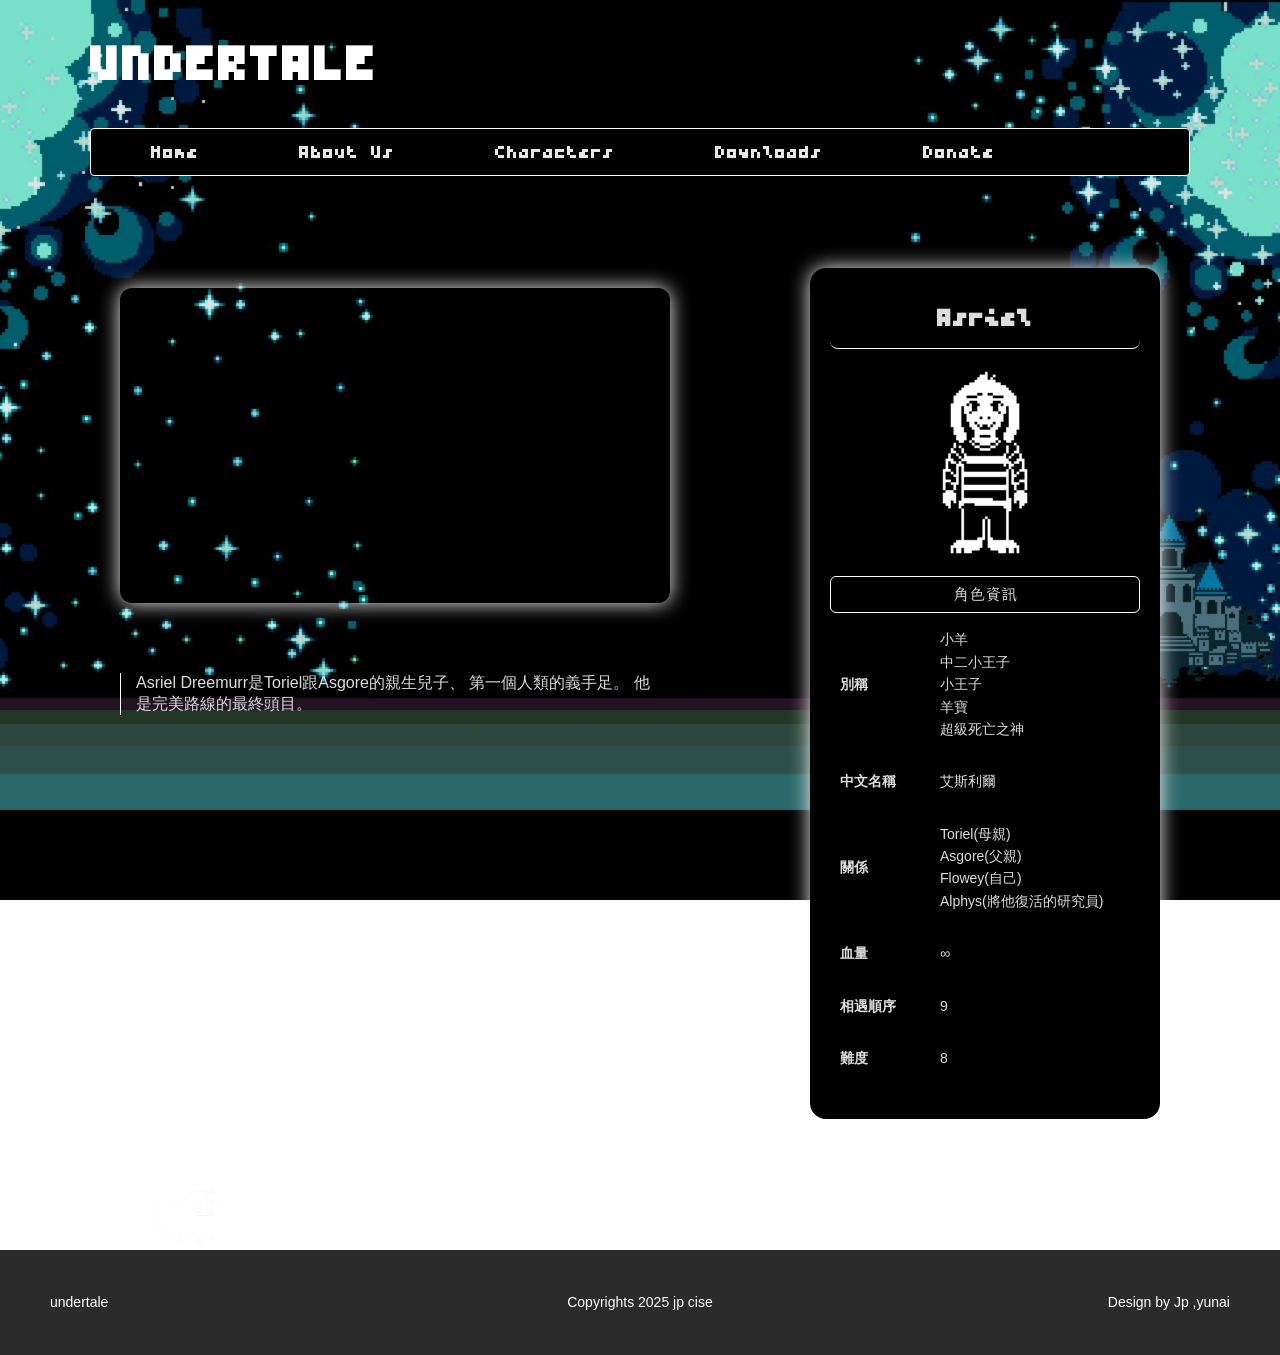
<file: cha9.html>
<!doctype html>
<html lang="zh-Hant">
<head>
  <link rel="icon" type="image/png" href="images/heart.png">

  <meta charset="utf-8" />
  <meta name="viewport" content="width=device-width,initial-scale=1" />
  <title>Undertale-Asriel</title>
  <link rel="stylesheet" href="CSS/style9.css" />
  <link rel="preconnect" href="https://fonts.googleapis.com">
  <link rel="preconnect" href="https://fonts.gstatic.com" crossorigin>
  <link href="https://fonts.googleapis.com/css2?family=Bytesized&display=swap" rel="stylesheet">
  <link rel="preconnect" href="https://fonts.googleapis.com">
  <link rel="preconnect" href="https://fonts.gstatic.com" crossorigin>
  <link href="https://fonts.googleapis.com/css2?family=Bytesized&family=LXGW+WenKai+Mono+TC&display=swap" rel="stylesheet">
</head>
<body>
  <header class="site-header">
    <div class="header-inner">
      <h1 class="site-title">UNDERTALE</h1>
      <nav class="main-nav">
        <ul>
          <li><a href="main.html">Home</a></li>
          <li class="has-dropdown">
            <a href="#">About Us</a>
            <ul class="dropdown">
              <a href="https://www.instagram.com/yunai10.04?igsh=eDBidjExZGNvcGd3&utm_source=qr" target="_blank">yunai</a>
              <a href="https://www.instagram.com/lpgm.x?igsh=MW8xYjRjaWVhdnZkYQ%3D%3D&utm_source=qr" target="_blank">jplin</a>
            </ul>
          </li>
          <li class="has-dropdown">
            <a href="#">Characters</a>
            <ul class="dropdown">
              <li><a href="cha1.html">Flowey</a></li>
              <li><a href="cha2.html">Toriel</a></li>
              <li><a href="cha3.html">Sans</a></li>
              <li><a href="cha4.html">Papyrus</a></li>
              <li><a href="cha5.html">Undyne</a></li>
              <li><a href="cha6.html">Alphys</a></li>
              <li><a href="cha7.html">Mettaton</a></li>
              <li><a href="cha8.html">Asgore</a></li>
              <li><a href="cha9.html">Asriel</a></li>
            </ul>
          </li>
          <li><a href="https://store.steampowered.com/app/391540/Undertale/?l=tchinese" target="_blank">Downloads</a></li>
          <li><a href="#">Donate</a></li>
        </ul>
      </nav>
    </div>
  </header>

  <div class="container">
    <!-- 左側影片區 -->
    <div class="video-section">
      <iframe 
        src="https://www.youtube.com/embed/RH05QKkk6Q8" 
        title="Asriel Video"
        frameborder="0" 
        allow="accelerometer; autoplay; clipboard-write; encrypted-media; gyroscope; picture-in-picture"
        allowfullscreen>
      </iframe>
      <p>
        Asriel Dreemurr是Toriel跟Asgore的親生兒子、
        第一個人類的義手足。
        他是完美路線的最終頭目。
      </p>
    </div>

    <!-- 右側角色資訊卡 -->
    <div class="info-card">
      <h1 class="name">Asriel</h1>
      <div class="avatar">
        <img src="images/char9.webp" alt="Flowey">
      </div>

      <div class="section-title">角色資訊</div>
      <div class="info">
        <p><strong>別稱</strong>小羊<br>
                                中二小王子<br>
                                小王子<br>
                                羊寶<br>
                                超級死亡之神</p>
        <p><strong>中文名稱</strong>艾斯利爾</p>
        <p><strong>關係</strong>Toriel(母親)<br>
                                Asgore(父親)<br>
                                Flowey(自己)<br>
                                Alphys(將他復活的研究員)</p>
        <p><strong>血量</strong>∞</p>
        <p><strong>相遇順序</strong>9</p>
        <p><strong>難度</strong>8</p>
      </div>
    </div>
  </div>

  <footer class="site-footer">
    <img src="./images/image.png" alt="Footer Image" class="footer-img">
    <div class="footer-bar">
      <a>undertale</a>
      <a>Copyrights 2025 jp cise</a>
      <a>Design by Jp ,yunai</a>
    </div>
  </footer>
</body>
</html>
</file>
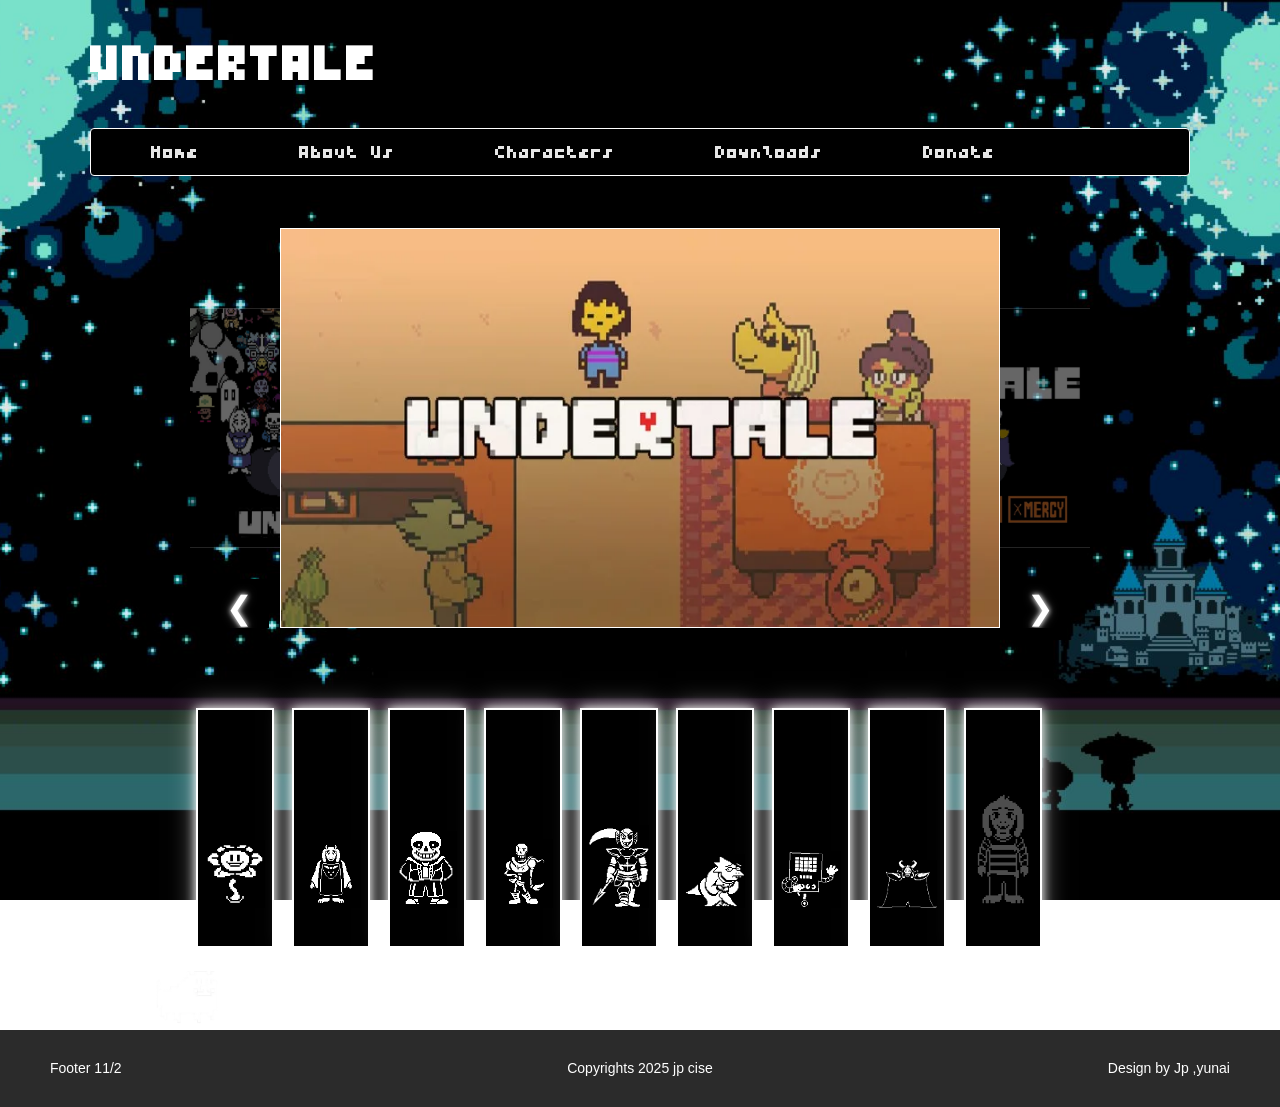
<file: main.html>
<!doctype html>
<html lang="zh-Hant">
<head>
  <link rel="icon" type="image/png" href="images/heart.png">
  
  <meta charset="utf-8" />
  <meta name="viewport" content="width=device-width,initial-scale=1" />
  <title>Undertale</title>
  <link rel="stylesheet" href="CSS/style.css" />
  <link rel="preconnect" href="https://fonts.googleapis.com">
  <link rel="preconnect" href="https://fonts.gstatic.com" crossorigin>
  <link href="https://fonts.googleapis.com/css2?family=Bytesized&display=swap" rel="stylesheet">
</head>
<body>
  <header class="site-header">
    <div class="header-inner">
      <h1 class="site-title">UNDERTALE</h1>
      <nav class="main-nav">
        <ul>
          <li><a href="./main.html">Home</a></li>
          <li class="has-dropdown">
            <a href="#">About Us</a>
            <ul class="dropdown">
              <a href="https://www.instagram.com/yunai10.04?igsh=eDBidjExZGNvcGd3&utm_source=qr" target="_blank">yunai</a>
              <a href="https://www.instagram.com/lpgm.x?igsh=MW8xYjRjaWVhdnZkYQ%3D%3D&utm_source=qr" target="_blank">jplin</a>
            </ul>
          </li>
          <li class="has-dropdown">
            <a href="#">Characters</a>
            <ul class="dropdown">
              <li><a href="cha1.html">Flowey</a></li>
              <li><a href="cha2.html">Toriel</a></li>
              <li><a href="cha3.html">Sans</a></li>
              <li><a href="cha4.html">Papyrus</a></li>
              <li><a href="cha5.html">Undyne</a></li>
              <li><a href="cha6.html">Alphys</a></li>
              <li><a href="cha7.html">Mettaton</a></li>
              <li><a href="cha8.html">Asgore</a></li>
              <li><a href="cha9.html">Asriel</a></li>
            </ul>
          </li>
          <li><a href="https://store.steampowered.com/app/391540/Undertale/?l=tchinese" target="_blank">Downloads</a></li>
          <li><a href="#">Donate</a></li>
        </ul>
      </nav>
    </div>
  </header>
  <main>
    <!-- 主要輪播區 -->
    <section class="carousel">
      <button class="nav-btn prev">&#10094;</button>
      <div class="carousel-track">
        <img src="images/undertale3.webp" alt="Undertale Image 1">
        <img src="images/undertale2.webp" alt="Undertale Image 2">
        <img src="images/undertale1.jpg" alt="Undertale Image 3">
      </div>
      <button class="nav-btn next">&#10095;</button>
    </section>

    <!-- 下方角色區 -->
    <section class="characters-wrap">
      <div class="character-row">
        <a href="./cha1.html" class="char-box">
          <div class="char-img" style="background-image:url('images/char1.webp');"></div>
        </a>
        <a href="./cha2.html" class="char-box">
          <div class="char-img" style="background-image:url('images/char2.webp');"></div>
        </a>
        <a href="./cha3.html" class="char-box">
          <div class="char-img" style="background-image:url('images/char3.webp');"></div>
        </a>
        <a href="./cha4.html" class="char-box">
          <div class="char-img" style="background-image:url('images/char4.webp');"></div>
        </a>
        <a href="./cha5.html" class="char-box">
          <div class="char-img" style="background-image:url('images/char5.webp');"></div>
        </a>
        <a href="./cha6.html" class="char-box">
          <div class="char-img" style="background-image:url('images/char6.webp');"></div>
        </a>
        <a href="./cha7.html" class="char-box">
          <div class="char-img" style="background-image:url('images/char7.webp');"></div>
        </a>
        <a href="./cha8.html" class="char-box">
          <div class="char-img" style="background-image:url('images/char8.webp');"></div>
        </a>
        <a href="./cha9.html" class="char-box">
          <div class="char-img-special" style="background-image:url('images/char9.webp');"></div>
        </a>
      </div>
    </section>
  </main>

  <footer class="site-footer">
    <img src="./images/image.png" alt="Footer Image" class="footer-img">
    <div class="footer-bar">
      <a>Footer 11/2</a>
      <a>Copyrights 2025 jp cise</a>
      <a>Design by Jp ,yunai</a>
    </div>
  </footer>

  <script src="JS/script.js"></script>
</body>
</html>
</file>
<file: CSS/style1.css>
* { box-sizing: border-box; margin: 0; padding: 0; }
body {
  background-image: url('../images/background.jpg');
  background-size: cover;
  background-position: center;
  background-color: transparent;
  color: #ddd;
  font-family: "Segoe UI", "Noto Sans TC", sans-serif;
  background-attachment: fixed; 
}

/* Header */
.site-header { padding: 24px 28px 12px; }
.header-inner {
  display: flex;
  flex-direction: column;
  gap: 24px;
  max-width: 1100px;
  margin: 0 auto;
}
.site-title {
  font-family: "Bytesized";
  color: #fff;
  font-weight: 600;
  font-size: 64px;
  word-spacing: 12px; /* 單詞間距 */
}

@keyframes glow {
  from { box-shadow: 0 0 10px white, 0 0 25px rgba(255,255,255,0.8); }
  to { box-shadow: 0 0 20px white, 0 0 40px rgba(255,255,255,1); }
}

.main-nav {
  list-style: none;
  display: flex;
  gap: 60px;
  padding: 4px 20px;
  border-radius: 4px;
  align-items: center;
  border: 1.5px solid white;
  animation: glow 2s infinite alternate;
  background-color: black;
}

.main-nav ul {
  list-style: none;
  display: flex;
  gap: 60px;
  padding: 4px 20px;
  align-items: center;
}

.main-nav li {
  position: relative; /* 為下拉選單定位 */
}

.main-nav a {
  font-family: "Bytesized";
  color: #e6e6e6;
  text-decoration: none;
  font-size: 24px;
  padding: 6px 20px;
  transition: color 0.3s, text-shadow 0.3s;
}

/* 滑鼠移入文字變色 */
.main-nav a:hover {
  color: rgb(255, 255, 255);
  text-shadow: 0 0 10px rgb(255, 255, 255), 0 0 30px rgba(255, 255, 255, 0.5);
}

/* 下拉選單預設隱藏 */
.dropdown {
  display: none;
  position: absolute;
  left: 0;
  background: #111;
  border: 1px solid #fff;
  border-radius: 6px;
  padding-top: 2px;
  min-width: 180px;
  flex-direction: column;
  opacity: 0;
  visibility: hidden;
  transition: opacity 0.25s ease, visibility 0.25s ease;
  z-index: 4;
}

.dropdown li {
  margin: 0;
  padding: 0;
}

/* 下拉選單項目 */
.dropdown li a {
  display: block;
  line-height: 0.9 !important;    /* 行距再縮小 */
  font-size: 18px !important;     /* 字體微縮 */
  color: #ddd;
  transition: color 0.3s, text-shadow 0.3s;
}

.dropdown li a:hover {
  color: rgb(255, 255, 255);
  text-shadow: 0 0 10px rgb(255, 255, 255), 0 0 30px rgba(255, 255, 255, 0.5);
}

/* 滑鼠移入顯示 */
.main-nav li:hover > .dropdown {
  display: flex;
  opacity: 1;
  visibility: visible;
}

.container {
  position: relative;        /* 固定位置，不隨視窗滾動或變動 */ 
  left: 50%;              /* 水平對齊視窗正中間 */
  transform: translateX(-50%); /* 往左平移一半寬度，確保完全置中 */
  width: 1200px;          /* 固定寬度 */
  height: 1000px;          /* 固定高度 */
  display: flex;
  justify-content: center;
  align-items: flex-start;
  overflow: hidden;
  padding: 80px;
  gap: 40px;
}

/* 左側影片 */
.video-section {
  margin-top: 20px;
  margin-right: 100px;
  display: flex;
  flex-direction: column;
  justify-content: start;
  align-items: start;
}

.video-section iframe {
  width: 100%;
  max-width: 560px;
  height: 315px;
  border-radius: 12px;
  box-shadow: 0 0 20px rgba(255, 255, 255, 0.966);
}

.video-section p{
  margin-top: 70px;
  width: 100%;
  max-width: 560px;
  border-left: 1px solid #fff;
  padding: 0px 15px;
}

/* 右側資訊卡 */
.info-card {
  width: 350px;
  flex-shrink: 0;
  align-items: center;
  border-radius: 16px;
  padding: 20px;
  box-shadow: 0 0 20px rgba(255, 255, 255, 0.966);
  background-color: black;
}

.name {
  font-family: "Bytesized";
  border-bottom: 1px solid white;
  text-align: center;
  padding: 10px;
  border-radius: 8px;
  margin-bottom: 15px;
}

.avatar {
  display: flex;
  justify-content: center;
  margin-bottom: 10px;
}

.avatar img {
  width: 100px;
  height: auto;
}

.section-title {
  font-family: "LXGW WenKai Mono TC";
  text-align: center;
  border: 1px solid white;
  padding: 8px;
  border-radius: 6px;
  margin: 15px 0;
}

.info {
  font-size: 14px;
  line-height: 1.6;
  padding-left: 10px;
}

.info p {
  display: flex;
  align-items: center; /* 垂直置中 strong 和內容 */
  margin-bottom: 30px;
}

.info strong {
  width: 100px;         /* 固定欄位名稱寬度 */
  flex-shrink: 0;       /* 不被擠壓 */
  text-align: left;     /* 名稱靠左 */
}

/* Footer */
.site-footer {
  width: 100%;             /* 自訂寬度 */
  max-width: 1440px;
  margin: 0 auto;
  background-color: transparent;
  text-align: start;
  padding: 0; /* 移除內距，避免空隙 */
}

.footer-bar {
  width: 100%;             /* 自訂寬度 */
  max-width: 1440px;
  height: 105px;
  margin: 0 auto;
  background-color: #2b2b2b;
  color: #fff;
  padding: 20px 0;
  display: flex;           /* Flex 排版 */
  justify-content: space-between; /* 左中右平均分配空間 */
  align-items: center;     /* 垂直置中 */
}

.footer-bar a {
  color: #fff;
  text-decoration: none;
  font-size: 14px;
  text-align: center;
  flex: 1;                 /* 先讓每個 a 平分空間 */
}

.footer-img {
  width: 70px;
  margin-left: 150px;
}

@keyframes spin {
  from{
    transform: rotate(0deg);
  }to{
    transform: rotate(360deg);
  }
}

.footer-img:hover {
  animation: spin 1s linear infinite;
}

.footer-bar a:nth-child(2) {
  text-align: center;      /* 中間 a 居中 */
}

.footer-bar a:nth-child(1) {
  padding-left: 50px;
  text-align: left;        /* 左邊 a 靠左 */
}

.footer-bar a:nth-child(3) {
  padding-right: 50px;
  text-align: right;       /* 右邊 a 靠右 */
}
</file>
<file: CSS/style2.css>
* { box-sizing: border-box; margin: 0; padding: 0; }
body {
  background-image: url('../images/background.jpg');
  background-size: cover;
  background-position: center;
  background-color: transparent;
  color: #ddd;
  font-family: "Segoe UI", "Noto Sans TC", sans-serif;
  background-attachment: fixed; 
}

/* Header */
.site-header { padding: 24px 28px 12px; }
.header-inner {
  display: flex;
  flex-direction: column;
  gap: 24px;
  max-width: 1100px;
  margin: 0 auto;
}
.site-title {
  font-family: "Bytesized";
  color: #fff;
  font-weight: 600;
  font-size: 64px;
  word-spacing: 12px; /* 單詞間距 */
}

@keyframes glow {
  from { box-shadow: 0 0 10px white, 0 0 25px rgba(255,255,255,0.8); }
  to { box-shadow: 0 0 20px white, 0 0 40px rgba(255,255,255,1); }
}

.main-nav {
  list-style: none;
  display: flex;
  gap: 60px;
  padding: 4px 20px;
  border-radius: 4px;
  align-items: center;
  border: 1.5px solid white;
  animation: glow 2s infinite alternate;
  background-color: black;
}

.main-nav ul {
  list-style: none;
  display: flex;
  gap: 60px;
  padding: 4px 20px;
  align-items: center;
}

.main-nav li {
  position: relative; /* 為下拉選單定位 */
}

.main-nav a {
  font-family: "Bytesized";
  color: #e6e6e6;
  text-decoration: none;
  font-size: 24px;
  padding: 6px 20px;
  transition: color 0.3s, text-shadow 0.3s;
}

/* 滑鼠移入文字變色 */
.main-nav a:hover {
  color: rgb(255, 255, 255);
  text-shadow: 0 0 10px rgb(255, 255, 255), 0 0 30px rgba(255, 255, 255, 0.5);
}

/* 下拉選單預設隱藏 */
.dropdown {
  display: none;
  position: absolute;
  left: 0;
  background: #111;
  border: 1px solid #fff;
  border-radius: 6px;
  padding-top: 2px;
  min-width: 180px;
  flex-direction: column;
  opacity: 0;
  visibility: hidden;
  transition: opacity 0.25s ease, visibility 0.25s ease;
  z-index: 4;
}

.dropdown li {
  margin: 0;
  padding: 0;
}

/* 下拉選單項目 */
.dropdown li a {
  display: block;
  line-height: 0.9 !important;    /* 行距再縮小 */
  font-size: 18px !important;     /* 字體微縮 */
  color: #ddd;
  transition: color 0.3s, text-shadow 0.3s;
}

.dropdown li a:hover {
  color: rgb(255, 255, 255);
  text-shadow: 0 0 10px rgb(255, 255, 255), 0 0 30px rgba(255, 255, 255, 0.5);
}

/* 滑鼠移入顯示 */
.main-nav li:hover > .dropdown {
  display: flex;
  opacity: 1;
  visibility: visible;
}

.container {
  position: relative;        /* 固定位置，不隨視窗滾動或變動 */ 
  left: 50%;              /* 水平對齊視窗正中間 */
  transform: translateX(-50%); /* 往左平移一半寬度，確保完全置中 */
  width: 1200px;          /* 固定寬度 */
  height: 1000px;          /* 固定高度 */
  display: flex;
  justify-content: center;
  align-items: flex-start;
  overflow: hidden;
  padding: 80px;
  gap: 40px;
}

/* 左側影片 */
.video-section {
  margin-top: 20px;
  margin-right: 100px;
  display: flex;
  flex-direction: column;
  justify-content: start;
  align-items: start;
}

.video-section iframe {
  width: 100%;
  max-width: 560px;
  height: 315px;
  border-radius: 12px;
  box-shadow: 0 0 20px rgba(255, 255, 255, 0.966);
}

.video-section p{
  margin-top: 70px;
  width: 100%;
  max-width: 560px;
  border-left: 1px solid #fff;
  padding: 0px 15px;
}

/* 右側資訊卡 */
.info-card {
  width: 350px;
  flex-shrink: 0;
  align-items: center;
  border-radius: 16px;
  padding: 20px;
  box-shadow: 0 0 20px rgba(255, 255, 255, 0.966);
  background-color: black;
}

.name {
  font-family: "Bytesized";
  border-bottom: 1px solid white;
  text-align: center;
  padding: 10px;
  border-radius: 8px;
  margin-bottom: 15px;
}

.avatar {
  display: flex;
  justify-content: center;
  margin-bottom: 10px;
}

.avatar img {
  width: 100px;
  height: auto;
}

.section-title {
  font-family: "LXGW WenKai Mono TC";
  text-align: center;
  border: 1px solid white;
  padding: 8px;
  border-radius: 6px;
  margin: 15px 0;
}

.info {
  font-size: 14px;
  line-height: 1.6;
  padding-left: 10px;
}

.info p {
  display: flex;
  align-items: center; /* 垂直置中 strong 和內容 */
  margin-bottom: 30px;
}

.info strong {
  width: 100px;         /* 固定欄位名稱寬度 */
  flex-shrink: 0;       /* 不被擠壓 */
  text-align: left;     /* 名稱靠左 */
}

/* Footer */
.site-footer {
  width: 100%;             /* 自訂寬度 */
  max-width: 1440px;
  margin: 0 auto;
  background-color: transparent;
  text-align: start;
  padding: 0; /* 移除內距，避免空隙 */
}

.footer-bar {
  width: 100%;             /* 自訂寬度 */
  max-width: 1440px;
  height: 105px;
  margin: 0 auto;
  background-color: #2b2b2b;
  color: #fff;
  padding: 20px 0;
  display: flex;           /* Flex 排版 */
  justify-content: space-between; /* 左中右平均分配空間 */
  align-items: center;     /* 垂直置中 */
}

.footer-bar a {
  color: #fff;
  text-decoration: none;
  font-size: 14px;
  text-align: center;
  flex: 1;                 /* 先讓每個 a 平分空間 */
}

.footer-img {
  width: 70px;
  margin-left: 150px;
}

@keyframes spin {
  from{
    transform: rotate(0deg);
  }to{
    transform: rotate(360deg);
  }
}

.footer-img:hover {
  animation: spin 1s linear infinite;
}

.footer-bar a:nth-child(2) {
  text-align: center;      /* 中間 a 居中 */
}

.footer-bar a:nth-child(1) {
  padding-left: 50px;
  text-align: left;        /* 左邊 a 靠左 */
}

.footer-bar a:nth-child(3) {
  padding-right: 50px;
  text-align: right;       /* 右邊 a 靠右 */
}
</file>
<file: CSS/style3.css>
* { box-sizing: border-box; margin: 0; padding: 0; }
body {
  background-image: url('../images/background.jpg');
  background-size: cover;
  background-position: center;
  background-color: transparent;
  color: #ddd;
  font-family: "Segoe UI", "Noto Sans TC", sans-serif;
  background-attachment: fixed; 
}

/* Header */
.site-header { padding: 24px 28px 12px; }
.header-inner {
  display: flex;
  flex-direction: column;
  gap: 24px;
  max-width: 1100px;
  margin: 0 auto;
}
.site-title {
  font-family: "Bytesized";
  color: #fff;
  font-weight: 600;
  font-size: 64px;
  word-spacing: 12px; /* 單詞間距 */
}

@keyframes glow {
  from { box-shadow: 0 0 10px white, 0 0 25px rgba(255,255,255,0.8); }
  to { box-shadow: 0 0 20px white, 0 0 40px rgba(255,255,255,1); }
}

.main-nav {
  list-style: none;
  display: flex;
  gap: 60px;
  padding: 4px 20px;
  border-radius: 4px;
  align-items: center;
  border: 1.5px solid white;
  animation: glow 2s infinite alternate;
  background-color: black;
}

.main-nav ul {
  list-style: none;
  display: flex;
  gap: 60px;
  padding: 4px 20px;
  align-items: center;
}

.main-nav li {
  position: relative; /* 為下拉選單定位 */
}

.main-nav a {
  font-family: "Bytesized";
  color: #e6e6e6;
  text-decoration: none;
  font-size: 24px;
  padding: 6px 20px;
  transition: color 0.3s, text-shadow 0.3s;
}

/* 滑鼠移入文字變色 */
.main-nav a:hover {
  color: rgb(255, 255, 255);
  text-shadow: 0 0 10px rgb(255, 255, 255), 0 0 30px rgba(255, 255, 255, 0.5);
}

/* 下拉選單預設隱藏 */
.dropdown {
  display: none;
  position: absolute;
  left: 0;
  background: #111;
  border: 1px solid #fff;
  border-radius: 6px;
  padding-top: 2px;
  min-width: 180px;
  flex-direction: column;
  opacity: 0;
  visibility: hidden;
  transition: opacity 0.25s ease, visibility 0.25s ease;
  z-index: 4;
}

.dropdown li {
  margin: 0;
  padding: 0;
}

/* 下拉選單項目 */
.dropdown li a {
  display: block;
  line-height: 0.9 !important;    /* 行距再縮小 */
  font-size: 18px !important;     /* 字體微縮 */
  color: #ddd;
  transition: color 0.3s, text-shadow 0.3s;
}

.dropdown li a:hover {
  color: rgb(255, 255, 255);
  text-shadow: 0 0 10px rgb(255, 255, 255), 0 0 30px rgba(255, 255, 255, 0.5);
}

/* 滑鼠移入顯示 */
.main-nav li:hover > .dropdown {
  display: flex;
  opacity: 1;
  visibility: visible;
}

.container {
  position: relative;        /* 固定位置，不隨視窗滾動或變動 */ 
  left: 50%;              /* 水平對齊視窗正中間 */
  transform: translateX(-50%); /* 往左平移一半寬度，確保完全置中 */
  width: 1200px;          /* 固定寬度 */
  height: 1000px;          /* 固定高度 */
  display: flex;
  justify-content: center;
  align-items: flex-start;
  overflow: hidden;
  padding: 80px;
  gap: 40px;
}

/* 左側影片 */
.video-section {
  margin-top: 20px;
  margin-right: 100px;
  display: flex;
  flex-direction: column;
  justify-content: start;
  align-items: start;
}

.video-section iframe {
  width: 100%;
  max-width: 560px;
  height: 315px;
  border-radius: 12px;
  box-shadow: 0 0 20px rgba(255, 255, 255, 0.966);
}

.video-section p{
  margin-top: 70px;
  width: 100%;
  max-width: 560px;
  border-left: 1px solid #fff;
  padding: 0px 15px;
}

/* 右側資訊卡 */
.info-card {
  width: 350px;
  flex-shrink: 0;
  align-items: center;
  border-radius: 16px;
  padding: 20px;
  box-shadow: 0 0 20px rgba(255, 255, 255, 0.966);
  background-color: black;
}

.name {
  font-family: "Bytesized";
  border-bottom: 1px solid white;
  text-align: center;
  padding: 10px;
  border-radius: 8px;
  margin-bottom: 15px;
}

.avatar {
  display: flex;
  justify-content: center;
  margin-bottom: 10px;
}

.avatar img {
  width: 100px;
  height: auto;
}

.section-title {
  font-family: "LXGW WenKai Mono TC";
  text-align: center;
  border: 1px solid white;
  padding: 8px;
  border-radius: 6px;
  margin: 15px 0;
}

.info {
  font-size: 14px;
  line-height: 1.6;
  padding-left: 10px;
}

.info p {
  display: flex;
  align-items: center; /* 垂直置中 strong 和內容 */
  margin-bottom: 30px;
}

.info strong {
  width: 100px;         /* 固定欄位名稱寬度 */
  flex-shrink: 0;       /* 不被擠壓 */
  text-align: left;     /* 名稱靠左 */
}

/* Footer */
.site-footer {
  width: 100%;             /* 自訂寬度 */
  max-width: 1440px;
  margin: 0 auto;
  background-color: transparent;
  text-align: start;
  padding: 0; /* 移除內距，避免空隙 */
}

.footer-bar {
  width: 100%;             /* 自訂寬度 */
  max-width: 1440px;
  height: 105px;
  margin: 0 auto;
  background-color: #2b2b2b;
  color: #fff;
  padding: 20px 0;
  display: flex;           /* Flex 排版 */
  justify-content: space-between; /* 左中右平均分配空間 */
  align-items: center;     /* 垂直置中 */
}

.footer-bar a {
  color: #fff;
  text-decoration: none;
  font-size: 14px;
  text-align: center;
  flex: 1;                 /* 先讓每個 a 平分空間 */
}

.footer-img {
  width: 70px;
  margin-left: 150px;
}

@keyframes spin {
  from{
    transform: rotate(0deg);
  }to{
    transform: rotate(360deg);
  }
}

.footer-img:hover {
  animation: spin 1s linear infinite;
}

.footer-bar a:nth-child(2) {
  text-align: center;      /* 中間 a 居中 */
}

.footer-bar a:nth-child(1) {
  padding-left: 50px;
  text-align: left;        /* 左邊 a 靠左 */
}

.footer-bar a:nth-child(3) {
  padding-right: 50px;
  text-align: right;       /* 右邊 a 靠右 */
}
</file>
<file: CSS/style4.css>
* { box-sizing: border-box; margin: 0; padding: 0; }
body {
  background-image: url('../images/background.jpg');
  background-size: cover;
  background-position: center;
  background-color: transparent;
  color: #ddd;
  font-family: "Segoe UI", "Noto Sans TC", sans-serif;
  background-attachment: fixed; 
}

/* Header */
.site-header { padding: 24px 28px 12px; }
.header-inner {
  display: flex;
  flex-direction: column;
  gap: 24px;
  max-width: 1100px;
  margin: 0 auto;
}
.site-title {
  font-family: "Bytesized";
  color: #fff;
  font-weight: 600;
  font-size: 64px;
  word-spacing: 12px; /* 單詞間距 */
}

@keyframes glow {
  from { box-shadow: 0 0 10px white, 0 0 25px rgba(255,255,255,0.8); }
  to { box-shadow: 0 0 20px white, 0 0 40px rgba(255,255,255,1); }
}

.main-nav {
  list-style: none;
  display: flex;
  gap: 60px;
  padding: 4px 20px;
  border-radius: 4px;
  align-items: center;
  border: 1.5px solid white;
  animation: glow 2s infinite alternate;
  background-color: black;
}

.main-nav ul {
  list-style: none;
  display: flex;
  gap: 60px;
  padding: 4px 20px;
  align-items: center;
}

.main-nav li {
  position: relative; /* 為下拉選單定位 */
}

.main-nav a {
  font-family: "Bytesized";
  color: #e6e6e6;
  text-decoration: none;
  font-size: 24px;
  padding: 6px 20px;
  transition: color 0.3s, text-shadow 0.3s;
}

/* 滑鼠移入文字變色 */
.main-nav a:hover {
  color: rgb(255, 255, 255);
  text-shadow: 0 0 10px rgb(255, 255, 255), 0 0 30px rgba(255, 255, 255, 0.5);
}

/* 下拉選單預設隱藏 */
.dropdown {
  display: none;
  position: absolute;
  left: 0;
  background: #111;
  border: 1px solid #fff;
  border-radius: 6px;
  padding-top: 2px;
  min-width: 180px;
  flex-direction: column;
  opacity: 0;
  visibility: hidden;
  transition: opacity 0.25s ease, visibility 0.25s ease;
  z-index: 4;
}

.dropdown li {
  margin: 0;
  padding: 0;
}

/* 下拉選單項目 */
.dropdown li a {
  display: block;
  line-height: 0.9 !important;    /* 行距再縮小 */
  font-size: 18px !important;     /* 字體微縮 */
  color: #ddd;
  transition: color 0.3s, text-shadow 0.3s;
}

.dropdown li a:hover {
  color: rgb(255, 255, 255);
  text-shadow: 0 0 10px rgb(255, 255, 255), 0 0 30px rgba(255, 255, 255, 0.5);
}

/* 滑鼠移入顯示 */
.main-nav li:hover > .dropdown {
  display: flex;
  opacity: 1;
  visibility: visible;
}

.container {
  position: relative;        /* 固定位置，不隨視窗滾動或變動 */ 
  left: 50%;              /* 水平對齊視窗正中間 */
  transform: translateX(-50%); /* 往左平移一半寬度，確保完全置中 */
  width: 1200px;          /* 固定寬度 */
  height: 1000px;          /* 固定高度 */
  display: flex;
  justify-content: center;
  align-items: flex-start;
  overflow: hidden;
  padding: 80px;
  gap: 40px;
}

/* 左側影片 */
.video-section {
  margin-top: 20px;
  margin-right: 100px;
  display: flex;
  flex-direction: column;
  justify-content: start;
  align-items: start;
}

.video-section iframe {
  width: 100%;
  max-width: 560px;
  height: 315px;
  border-radius: 12px;
  box-shadow: 0 0 20px rgba(255, 255, 255, 0.966);
}

.video-section p{
  margin-top: 70px;
  width: 100%;
  max-width: 560px;
  border-left: 1px solid #fff;
  padding: 0px 15px;
}

/* 右側資訊卡 */
.info-card {
  width: 350px;
  flex-shrink: 0;
  align-items: center;
  border-radius: 16px;
  padding: 20px;
  box-shadow: 0 0 20px rgba(255, 255, 255, 0.966);
  background-color: black;
}

.name {
  font-family: "Bytesized";
  border-bottom: 1px solid white;
  text-align: center;
  padding: 10px;
  border-radius: 8px;
  margin-bottom: 15px;
}

.avatar {
  display: flex;
  justify-content: center;
  margin-bottom: 10px;
}

.avatar img {
  width: 100px;
  height: auto;
}

.section-title {
  font-family: "LXGW WenKai Mono TC";
  text-align: center;
  border: 1px solid white;
  padding: 8px;
  border-radius: 6px;
  margin: 15px 0;
}

.info {
  font-size: 14px;
  line-height: 1.6;
  padding-left: 10px;
}

.info p {
  display: flex;
  align-items: center; /* 垂直置中 strong 和內容 */
  margin-bottom: 30px;
}

.info strong {
  width: 100px;         /* 固定欄位名稱寬度 */
  flex-shrink: 0;       /* 不被擠壓 */
  text-align: left;     /* 名稱靠左 */
}

/* Footer */
.site-footer {
  width: 100%;             /* 自訂寬度 */
  max-width: 1440px;
  margin: 0 auto;
  background-color: transparent;
  text-align: start;
  padding: 0; /* 移除內距，避免空隙 */
}

.footer-bar {
  width: 100%;             /* 自訂寬度 */
  max-width: 1440px;
  height: 105px;
  margin: 0 auto;
  background-color: #2b2b2b;
  color: #fff;
  padding: 20px 0;
  display: flex;           /* Flex 排版 */
  justify-content: space-between; /* 左中右平均分配空間 */
  align-items: center;     /* 垂直置中 */
}

.footer-bar a {
  color: #fff;
  text-decoration: none;
  font-size: 14px;
  text-align: center;
  flex: 1;                 /* 先讓每個 a 平分空間 */
}

.footer-img {
  width: 70px;
  margin-left: 150px;
}

@keyframes spin {
  from{
    transform: rotate(0deg);
  }to{
    transform: rotate(360deg);
  }
}

.footer-img:hover {
  animation: spin 1s linear infinite;
}

.footer-bar a:nth-child(2) {
  text-align: center;      /* 中間 a 居中 */
}

.footer-bar a:nth-child(1) {
  padding-left: 50px;
  text-align: left;        /* 左邊 a 靠左 */
}

.footer-bar a:nth-child(3) {
  padding-right: 50px;
  text-align: right;       /* 右邊 a 靠右 */
}
</file>
<file: CSS/style5.css>
* { box-sizing: border-box; margin: 0; padding: 0; }
body {
  background-image: url('../images/background.jpg');
  background-size: cover;
  background-position: center;
  background-color: transparent;
  color: #ddd;
  font-family: "Segoe UI", "Noto Sans TC", sans-serif;
  background-attachment: fixed; 
}
/* Header */
.site-header { padding: 24px 28px 12px; }
.header-inner {
  display: flex;
  flex-direction: column;
  gap: 24px;
  max-width: 1100px;
  margin: 0 auto;
}
.site-title {
  font-family: "Bytesized";
  color: #fff;
  font-weight: 600;
  font-size: 64px;
  word-spacing: 12px; /* 單詞間距 */
}

@keyframes glow {
  from { box-shadow: 0 0 10px white, 0 0 25px rgba(255,255,255,0.8); }
  to { box-shadow: 0 0 20px white, 0 0 40px rgba(255,255,255,1); }
}

.main-nav {
  list-style: none;
  display: flex;
  gap: 60px;
  padding: 4px 20px;
  border-radius: 4px;
  align-items: center;
  border: 1.5px solid white;
  animation: glow 2s infinite alternate;
  background-color: black;
}

.main-nav ul {
  list-style: none;
  display: flex;
  gap: 60px;
  padding: 4px 20px;
  align-items: center;
}

.main-nav li {
  position: relative; /* 為下拉選單定位 */
}

.main-nav a {
  font-family: "Bytesized";
  color: #e6e6e6;
  text-decoration: none;
  font-size: 24px;
  padding: 6px 20px;
  transition: color 0.3s, text-shadow 0.3s;
}

/* 滑鼠移入文字變色 */
.main-nav a:hover {
  color: rgb(255, 255, 255);
  text-shadow: 0 0 10px rgb(255, 255, 255), 0 0 30px rgba(255, 255, 255, 0.5);
}

/* 下拉選單預設隱藏 */
.dropdown {
  display: none;
  position: absolute;
  left: 0;
  background: #111;
  border: 1px solid #fff;
  border-radius: 6px;
  padding-top: 2px;
  min-width: 180px;
  flex-direction: column;
  opacity: 0;
  visibility: hidden;
  transition: opacity 0.25s ease, visibility 0.25s ease;
  z-index: 4;
}

.dropdown li {
  margin: 0;
  padding: 0;
}

/* 下拉選單項目 */
.dropdown li a {
  display: block;
  line-height: 0.9 !important;    /* 行距再縮小 */
  font-size: 18px !important;     /* 字體微縮 */
  color: #ddd;
  transition: color 0.3s, text-shadow 0.3s;
}

.dropdown li a:hover {
  color: rgb(255, 255, 255);
  text-shadow: 0 0 10px rgb(255, 255, 255), 0 0 30px rgba(255, 255, 255, 0.5);
}

/* 滑鼠移入顯示 */
.main-nav li:hover > .dropdown {
  display: flex;
  opacity: 1;
  visibility: visible;
}

.container {
  position: relative;        /* 固定位置，不隨視窗滾動或變動 */ 
  left: 50%;              /* 水平對齊視窗正中間 */
  transform: translateX(-50%); /* 往左平移一半寬度，確保完全置中 */
  width: 1200px;          /* 固定寬度 */
  height: 1000px;          /* 固定高度 */
  display: flex;
  justify-content: center;
  align-items: flex-start;
  overflow: hidden;
  padding: 80px;
  gap: 40px;
}

/* 左側影片 */
.video-section {
  margin-top: 20px;
  margin-right: 100px;
  display: flex;
  flex-direction: column;
  justify-content: start;
  align-items: start;
}

.video-section iframe {
  width: 100%;
  max-width: 560px;
  height: 315px;
  border-radius: 12px;
  box-shadow: 0 0 20px rgba(255, 255, 255, 0.966);
}

.video-section p{
  margin-top: 70px;
  width: 100%;
  max-width: 560px;
  border-left: 1px solid #fff;
  padding: 0px 15px;
}

/* 右側資訊卡 */
.info-card {
  width: 350px;
  flex-shrink: 0;
  align-items: center;
  border-radius: 16px;
  padding: 20px;
  box-shadow: 0 0 20px rgba(255, 255, 255, 0.966);
  background-color: black;
}

.name {
  font-family: "Bytesized";
  border-bottom: 1px solid white;
  text-align: center;
  padding: 10px;
  border-radius: 8px;
  margin-bottom: 15px;
}

.avatar {
  display: flex;
  justify-content: center;
  margin-bottom: 10px;
}

.avatar img {
  width: 100px;
  height: auto;
}

.section-title {
  font-family: "LXGW WenKai Mono TC";
  text-align: center;
  border: 1px solid white;
  padding: 8px;
  border-radius: 6px;
  margin: 15px 0;
}

.info {
  font-size: 14px;
  line-height: 1.6;
  padding-left: 10px;
}

.info p {
  display: flex;
  align-items: center; /* 垂直置中 strong 和內容 */
  margin-bottom: 30px;
}

.info strong {
  width: 100px;         /* 固定欄位名稱寬度 */
  flex-shrink: 0;       /* 不被擠壓 */
  text-align: left;     /* 名稱靠左 */
}

/* Footer */
.site-footer {
  width: 100%;             /* 自訂寬度 */
  max-width: 1440px;
  margin: 0 auto;
  background-color: transparent;
  text-align: start;
  padding: 0; /* 移除內距，避免空隙 */
}

.footer-bar {
  width: 100%;             /* 自訂寬度 */
  max-width: 1440px;
  height: 105px;
  margin: 0 auto;
  background-color: #2b2b2b;
  color: #fff;
  padding: 20px 0;
  display: flex;           /* Flex 排版 */
  justify-content: space-between; /* 左中右平均分配空間 */
  align-items: center;     /* 垂直置中 */
}

.footer-bar a {
  color: #fff;
  text-decoration: none;
  font-size: 14px;
  text-align: center;
  flex: 1;                 /* 先讓每個 a 平分空間 */
}

.footer-img {
  width: 70px;
  margin-left: 150px;
}

@keyframes spin {
  from{
    transform: rotate(0deg);
  }to{
    transform: rotate(360deg);
  }
}

.footer-img:hover {
  animation: spin 1s linear infinite;
}

.footer-bar a:nth-child(2) {
  text-align: center;      /* 中間 a 居中 */
}

.footer-bar a:nth-child(1) {
  padding-left: 50px;
  text-align: left;        /* 左邊 a 靠左 */
}

.footer-bar a:nth-child(3) {
  padding-right: 50px;
  text-align: right;       /* 右邊 a 靠右 */
}
</file>
<file: CSS/style6.css>
* { box-sizing: border-box; margin: 0; padding: 0; }
body {
  background-image: url('../images/background.jpg');
  background-size: cover;
  background-position: center;
  background-color: transparent;
  color: #ddd;
  font-family: "Segoe UI", "Noto Sans TC", sans-serif;
  background-attachment: fixed; 
}
/* Header */
.site-header { padding: 24px 28px 12px; }
.header-inner {
  display: flex;
  flex-direction: column;
  gap: 24px;
  max-width: 1100px;
  margin: 0 auto;
}
.site-title {
  font-family: "Bytesized";
  color: #fff;
  font-weight: 600;
  font-size: 64px;
  word-spacing: 12px; /* 單詞間距 */
}

@keyframes glow {
  from { box-shadow: 0 0 10px white, 0 0 25px rgba(255,255,255,0.8); }
  to { box-shadow: 0 0 20px white, 0 0 40px rgba(255,255,255,1); }
}

.main-nav {
  list-style: none;
  display: flex;
  gap: 60px;
  padding: 4px 20px;
  border-radius: 4px;
  align-items: center;
  border: 1.5px solid white;
  animation: glow 2s infinite alternate;
  background-color: black;
}

.main-nav ul {
  list-style: none;
  display: flex;
  gap: 60px;
  padding: 4px 20px;
  align-items: center;
}

.main-nav li {
  position: relative; /* 為下拉選單定位 */
}

.main-nav a {
  font-family: "Bytesized";
  color: #e6e6e6;
  text-decoration: none;
  font-size: 24px;
  padding: 6px 20px;
  transition: color 0.3s, text-shadow 0.3s;
}

/* 滑鼠移入文字變色 */
.main-nav a:hover {
  color: rgb(255, 255, 255);
  text-shadow: 0 0 10px rgb(255, 255, 255), 0 0 30px rgba(255, 255, 255, 0.5);
}

/* 下拉選單預設隱藏 */
.dropdown {
  display: none;
  position: absolute;
  left: 0;
  background: #111;
  border: 1px solid #fff;
  border-radius: 6px;
  padding-top: 2px;
  min-width: 180px;
  flex-direction: column;
  opacity: 0;
  visibility: hidden;
  transition: opacity 0.25s ease, visibility 0.25s ease;
  z-index: 4;
}

.dropdown li {
  margin: 0;
  padding: 0;
}

/* 下拉選單項目 */
.dropdown li a {
  display: block;
  line-height: 0.9 !important;    /* 行距再縮小 */
  font-size: 18px !important;     /* 字體微縮 */
  color: #ddd;
  transition: color 0.3s, text-shadow 0.3s;
}

.dropdown li a:hover {
  color: rgb(255, 255, 255);
  text-shadow: 0 0 10px rgb(255, 255, 255), 0 0 30px rgba(255, 255, 255, 0.5);
}

/* 滑鼠移入顯示 */
.main-nav li:hover > .dropdown {
  display: flex;
  opacity: 1;
  visibility: visible;
}

.container {
  position: relative;        /* 固定位置，不隨視窗滾動或變動 */ 
  left: 50%;              /* 水平對齊視窗正中間 */
  transform: translateX(-50%); /* 往左平移一半寬度，確保完全置中 */
  width: 1200px;          /* 固定寬度 */
  height: 1000px;          /* 固定高度 */
  display: flex;
  justify-content: center;
  align-items: flex-start;
  overflow: hidden;
  padding: 80px;
  gap: 40px;
}

/* 左側影片 */
.video-section {
  margin-top: 20px;
  margin-right: 100px;
  display: flex;
  flex-direction: column;
  justify-content: start;
  align-items: start;
}

.video-section iframe {
  width: 100%;
  max-width: 560px;
  height: 315px;
  border-radius: 12px;
  box-shadow: 0 0 20px rgba(255, 255, 255, 0.966);
}

.video-section p{
  margin-top: 70px;
  width: 100%;
  max-width: 560px;
  border-left: 1px solid #fff;
  padding: 0px 15px;
}

/* 右側資訊卡 */
.info-card {
  width: 350px;
  flex-shrink: 0;
  align-items: center;
  border-radius: 16px;
  padding: 20px;
  box-shadow: 0 0 20px rgba(255, 255, 255, 0.966);
  background-color: black;
}

.name {
  font-family: "Bytesized";
  border-bottom: 1px solid white;
  text-align: center;
  padding: 10px;
  border-radius: 8px;
  margin-bottom: 15px;
}

.avatar {
  display: flex;
  justify-content: center;
  margin-bottom: 10px;
}

.avatar img {
  width: 100px;
  height: auto;
}

.section-title {
  font-family: "LXGW WenKai Mono TC";
  text-align: center;
  border: 1px solid white;
  padding: 8px;
  border-radius: 6px;
  margin: 15px 0;
}

.info {
  font-size: 14px;
  line-height: 1.6;
  padding-left: 10px;
}

.info p {
  display: flex;
  align-items: center; /* 垂直置中 strong 和內容 */
  margin-bottom: 30px;
}

.info strong {
  width: 100px;         /* 固定欄位名稱寬度 */
  flex-shrink: 0;       /* 不被擠壓 */
  text-align: left;     /* 名稱靠左 */
}

/* Footer */
.site-footer {
  width: 100%;             /* 自訂寬度 */
  max-width: 1440px;
  margin: 0 auto;
  background-color: transparent;
  text-align: start;
  padding: 0; /* 移除內距，避免空隙 */
}

.footer-bar {
  width: 100%;             /* 自訂寬度 */
  max-width: 1440px;
  height: 105px;
  margin: 0 auto;
  background-color: #2b2b2b;
  color: #fff;
  padding: 20px 0;
  display: flex;           /* Flex 排版 */
  justify-content: space-between; /* 左中右平均分配空間 */
  align-items: center;     /* 垂直置中 */
}

.footer-bar a {
  color: #fff;
  text-decoration: none;
  font-size: 14px;
  text-align: center;
  flex: 1;                 /* 先讓每個 a 平分空間 */
}

.footer-img {
  width: 70px;
  margin-left: 150px;
}

@keyframes spin {
  from{
    transform: rotate(0deg);
  }to{
    transform: rotate(360deg);
  }
}

.footer-img:hover {
  animation: spin 1s linear infinite;
}

.footer-bar a:nth-child(2) {
  text-align: center;      /* 中間 a 居中 */
}

.footer-bar a:nth-child(1) {
  padding-left: 50px;
  text-align: left;        /* 左邊 a 靠左 */
}

.footer-bar a:nth-child(3) {
  padding-right: 50px;
  text-align: right;       /* 右邊 a 靠右 */
}
</file>
<file: CSS/style7.css>
* { box-sizing: border-box; margin: 0; padding: 0; }
body {
  background-image: url('../images/background.jpg');
  background-size: cover;
  background-position: center;
  background-color: transparent;
  color: #ddd;
  font-family: "Segoe UI", "Noto Sans TC", sans-serif;
  background-attachment: fixed; 
}

/* Header */
.site-header { padding: 24px 28px 12px; }
.header-inner {
  display: flex;
  flex-direction: column;
  gap: 24px;
  max-width: 1100px;
  margin: 0 auto;
}
.site-title {
  font-family: "Bytesized";
  color: #fff;
  font-weight: 600;
  font-size: 64px;
  word-spacing: 12px; /* 單詞間距 */
}

@keyframes glow {
  from { box-shadow: 0 0 10px white, 0 0 25px rgba(255,255,255,0.8); }
  to { box-shadow: 0 0 20px white, 0 0 40px rgba(255,255,255,1); }
}

.main-nav {
  list-style: none;
  display: flex;
  gap: 60px;
  padding: 4px 20px;
  border-radius: 4px;
  align-items: center;
  border: 1.5px solid white;
  animation: glow 2s infinite alternate;
  background-color: black;
}

.main-nav ul {
  list-style: none;
  display: flex;
  gap: 60px;
  padding: 4px 20px;
  align-items: center;
}

.main-nav li {
  position: relative; /* 為下拉選單定位 */
}

.main-nav a {
  font-family: "Bytesized";
  color: #e6e6e6;
  text-decoration: none;
  font-size: 24px;
  padding: 6px 20px;
  transition: color 0.3s, text-shadow 0.3s;
}

/* 滑鼠移入文字變色 */
.main-nav a:hover {
  color: rgb(255, 255, 255);
  text-shadow: 0 0 10px rgb(255, 255, 255), 0 0 30px rgba(255, 255, 255, 0.5);
}

/* 下拉選單預設隱藏 */
.dropdown {
  display: none;
  position: absolute;
  left: 0;
  background: #111;
  border: 1px solid #fff;
  border-radius: 6px;
  padding-top: 2px;
  min-width: 180px;
  flex-direction: column;
  opacity: 0;
  visibility: hidden;
  transition: opacity 0.25s ease, visibility 0.25s ease;
  z-index: 4;
}

.dropdown li {
  margin: 0;
  padding: 0;
}

/* 下拉選單項目 */
.dropdown li a {
  display: block;
  line-height: 0.9 !important;    /* 行距再縮小 */
  font-size: 18px !important;     /* 字體微縮 */
  color: #ddd;
  transition: color 0.3s, text-shadow 0.3s;
}

.dropdown li a:hover {
  color: rgb(255, 255, 255);
  text-shadow: 0 0 10px rgb(255, 255, 255), 0 0 30px rgba(255, 255, 255, 0.5);
}

/* 滑鼠移入顯示 */
.main-nav li:hover > .dropdown {
  display: flex;
  opacity: 1;
  visibility: visible;
}

.container {
  position: relative;        /* 固定位置，不隨視窗滾動或變動 */ 
  left: 50%;              /* 水平對齊視窗正中間 */
  transform: translateX(-50%); /* 往左平移一半寬度，確保完全置中 */
  width: 1200px;          /* 固定寬度 */
  height: 1000px;          /* 固定高度 */
  display: flex;
  justify-content: center;
  align-items: flex-start;
  overflow: hidden;
  padding: 80px;
  gap: 40px;
}

/* 左側影片 */
.video-section {
  margin-top: 20px;
  margin-right: 100px;
  display: flex;
  flex-direction: column;
  justify-content: start;
  align-items: start;
}

.video-section iframe {
  width: 100%;
  max-width: 560px;
  height: 315px;
  border-radius: 12px;
  box-shadow: 0 0 20px rgba(255, 255, 255, 0.966);
}

.video-section p{
  margin-top: 70px;
  width: 100%;
  max-width: 560px;
  border-left: 1px solid #fff;
  padding: 0px 15px;
}

/* 右側資訊卡 */
.info-card {
  width: 350px;
  flex-shrink: 0;
  align-items: center;
  border-radius: 16px;
  padding: 20px;
  box-shadow: 0 0 20px rgba(255, 255, 255, 0.966);
  background-color: black;
}

.name {
  font-family: "Bytesized";
  border-bottom: 1px solid white;
  text-align: center;
  padding: 10px;
  border-radius: 8px;
  margin-bottom: 15px;
}

.avatar {
  display: flex;
  justify-content: center;
  margin-bottom: 10px;
}

.avatar img {
  width: 100px;
  height: auto;
}

.section-title {
  font-family: "LXGW WenKai Mono TC";
  text-align: center;
  border: 1px solid white;
  padding: 8px;
  border-radius: 6px;
  margin: 15px 0;
}

.info {
  font-size: 14px;
  line-height: 1.6;
  padding-left: 10px;
}

.info p {
  display: flex;
  align-items: center; /* 垂直置中 strong 和內容 */
  margin-bottom: 30px;
}

.info strong {
  width: 100px;         /* 固定欄位名稱寬度 */
  flex-shrink: 0;       /* 不被擠壓 */
  text-align: left;     /* 名稱靠左 */
}

/* Footer */
.site-footer {
  width: 100%;             /* 自訂寬度 */
  max-width: 1440px;
  margin: 0 auto;
  background-color: transparent;
  text-align: start;
  padding: 0; /* 移除內距，避免空隙 */
}

.footer-bar {
  width: 100%;             /* 自訂寬度 */
  max-width: 1440px;
  height: 105px;
  margin: 0 auto;
  background-color: #2b2b2b;
  color: #fff;
  padding: 20px 0;
  display: flex;           /* Flex 排版 */
  justify-content: space-between; /* 左中右平均分配空間 */
  align-items: center;     /* 垂直置中 */
}

.footer-bar a {
  color: #fff;
  text-decoration: none;
  font-size: 14px;
  text-align: center;
  flex: 1;                 /* 先讓每個 a 平分空間 */
}

.footer-img {
  width: 70px;
  margin-left: 150px;
}

@keyframes spin {
  from{
    transform: rotate(0deg);
  }to{
    transform: rotate(360deg);
  }
}

.footer-img:hover {
  animation: spin 1s linear infinite;
}

.footer-bar a:nth-child(2) {
  text-align: center;      /* 中間 a 居中 */
}

.footer-bar a:nth-child(1) {
  padding-left: 50px;
  text-align: left;        /* 左邊 a 靠左 */
}

.footer-bar a:nth-child(3) {
  padding-right: 50px;
  text-align: right;       /* 右邊 a 靠右 */
}
</file>
<file: CSS/style8.css>
* { box-sizing: border-box; margin: 0; padding: 0; }
body {
  background-image: url('../images/background.jpg');
  background-size: cover;
  background-position: center;
  background-color: transparent;
  color: #ddd;
  font-family: "Segoe UI", "Noto Sans TC", sans-serif;
  background-attachment: fixed; 
}

/* Header */
.site-header { padding: 24px 28px 12px; }
.header-inner {
  display: flex;
  flex-direction: column;
  gap: 24px;
  max-width: 1100px;
  margin: 0 auto;
}
.site-title {
  font-family: "Bytesized";
  color: #fff;
  font-weight: 600;
  font-size: 64px;
  word-spacing: 12px; /* 單詞間距 */
}

@keyframes glow {
  from { box-shadow: 0 0 10px white, 0 0 25px rgba(255,255,255,0.8); }
  to { box-shadow: 0 0 20px white, 0 0 40px rgba(255,255,255,1); }
}

.main-nav {
  list-style: none;
  display: flex;
  gap: 60px;
  padding: 4px 20px;
  border-radius: 4px;
  align-items: center;
  border: 1.5px solid white;
  animation: glow 2s infinite alternate;
  background-color: black;
}

.main-nav ul {
  list-style: none;
  display: flex;
  gap: 60px;
  padding: 4px 20px;
  align-items: center;
}

.main-nav li {
  position: relative; /* 為下拉選單定位 */
}

.main-nav a {
  font-family: "Bytesized";
  color: #e6e6e6;
  text-decoration: none;
  font-size: 24px;
  padding: 6px 20px;
  transition: color 0.3s, text-shadow 0.3s;
}

/* 滑鼠移入文字變色 */
.main-nav a:hover {
  color: rgb(255, 255, 255);
  text-shadow: 0 0 10px rgb(255, 255, 255), 0 0 30px rgba(255, 255, 255, 0.5);
}

/* 下拉選單預設隱藏 */
.dropdown {
  display: none;
  position: absolute;
  left: 0;
  background: #111;
  border: 1px solid #fff;
  border-radius: 6px;
  padding-top: 2px;
  min-width: 180px;
  flex-direction: column;
  opacity: 0;
  visibility: hidden;
  transition: opacity 0.25s ease, visibility 0.25s ease;
  z-index: 4;
}

.dropdown li {
  margin: 0;
  padding: 0;
}

/* 下拉選單項目 */
.dropdown li a {
  display: block;
  line-height: 0.9 !important;    /* 行距再縮小 */
  font-size: 18px !important;     /* 字體微縮 */
  color: #ddd;
  transition: color 0.3s, text-shadow 0.3s;
}

.dropdown li a:hover {
  color: rgb(255, 255, 255);
  text-shadow: 0 0 10px rgb(255, 255, 255), 0 0 30px rgba(255, 255, 255, 0.5);
}

/* 滑鼠移入顯示 */
.main-nav li:hover > .dropdown {
  display: flex;
  opacity: 1;
  visibility: visible;
}

.container {
  position: relative;        /* 固定位置，不隨視窗滾動或變動 */ 
  left: 50%;              /* 水平對齊視窗正中間 */
  transform: translateX(-50%); /* 往左平移一半寬度，確保完全置中 */
  width: 1200px;          /* 固定寬度 */
  height: 1000px;          /* 固定高度 */
  display: flex;
  justify-content: center;
  align-items: flex-start;
  overflow: hidden;
  padding: 80px;
  gap: 40px;
}

/* 左側影片 */
.video-section {
  margin-top: 20px;
  margin-right: 100px;
  display: flex;
  flex-direction: column;
  justify-content: start;
  align-items: start;
}

.video-section iframe {
  width: 100%;
  max-width: 560px;
  height: 315px;
  border-radius: 12px;
  box-shadow: 0 0 20px rgba(255, 255, 255, 0.966);
}

.video-section p{
  margin-top: 70px;
  width: 100%;
  max-width: 560px;
  border-left: 1px solid #fff;
  padding: 0px 15px;
}

/* 右側資訊卡 */
.info-card {
  width: 350px;
  flex-shrink: 0;
  align-items: center;
  border-radius: 16px;
  padding: 20px;
  box-shadow: 0 0 20px rgba(255, 255, 255, 0.966);
  background-color: black;
}

.name {
  font-family: "Bytesized";
  border-bottom: 1px solid white;
  text-align: center;
  padding: 10px;
  border-radius: 8px;
  margin-bottom: 15px;
}

.avatar {
  display: flex;
  justify-content: center;
  margin-bottom: 10px;
}

.avatar img {
  width: 100px;
  height: auto;
}

.section-title {
  font-family: "LXGW WenKai Mono TC";
  text-align: center;
  border: 1px solid white;
  padding: 8px;
  border-radius: 6px;
  margin: 15px 0;
}

.info {
  font-size: 14px;
  line-height: 1.6;
  padding-left: 10px;
}

.info p {
  display: flex;
  align-items: center; /* 垂直置中 strong 和內容 */
  margin-bottom: 30px;
}

.info strong {
  width: 100px;         /* 固定欄位名稱寬度 */
  flex-shrink: 0;       /* 不被擠壓 */
  text-align: left;     /* 名稱靠左 */
}

/* Footer */
.site-footer {
  width: 100%;             /* 自訂寬度 */
  max-width: 1440px;
  margin: 0 auto;
  background-color: transparent;
  text-align: start;
  padding: 0; /* 移除內距，避免空隙 */
}

.footer-bar {
  width: 100%;             /* 自訂寬度 */
  max-width: 1440px;
  height: 105px;
  margin: 0 auto;
  background-color: #2b2b2b;
  color: #fff;
  padding: 20px 0;
  display: flex;           /* Flex 排版 */
  justify-content: space-between; /* 左中右平均分配空間 */
  align-items: center;     /* 垂直置中 */
}

.footer-bar a {
  color: #fff;
  text-decoration: none;
  font-size: 14px;
  text-align: center;
  flex: 1;                 /* 先讓每個 a 平分空間 */
}

.footer-img {
  width: 70px;
  margin-left: 150px;
}

@keyframes spin {
  from{
    transform: rotate(0deg);
  }to{
    transform: rotate(360deg);
  }
}

.footer-img:hover {
  animation: spin 1s linear infinite;
}

.footer-bar a:nth-child(2) {
  text-align: center;      /* 中間 a 居中 */
}

.footer-bar a:nth-child(1) {
  padding-left: 50px;
  text-align: left;        /* 左邊 a 靠左 */
}

.footer-bar a:nth-child(3) {
  padding-right: 50px;
  text-align: right;       /* 右邊 a 靠右 */
}
</file>
<file: CSS/style9.css>
* { box-sizing: border-box; margin: 0; padding: 0; }
body {
  background-image: url('../images/background.jpg');
  background-size: cover;
  background-position: center;
  background-color: transparent;
  color: #ddd;
  font-family: "Segoe UI", "Noto Sans TC", sans-serif;
  background-attachment: fixed; 
}

/* Header */
.site-header { padding: 24px 28px 12px; }
.header-inner {
  display: flex;
  flex-direction: column;
  gap: 24px;
  max-width: 1100px;
  margin: 0 auto;
}
.site-title {
  font-family: "Bytesized";
  color: #fff;
  font-weight: 600;
  font-size: 64px;
  word-spacing: 12px; /* 單詞間距 */
}

@keyframes glow {
  from { box-shadow: 0 0 10px white, 0 0 25px rgba(255,255,255,0.8); }
  to { box-shadow: 0 0 20px white, 0 0 40px rgba(255,255,255,1); }
}

.main-nav {
  list-style: none;
  display: flex;
  gap: 60px;
  padding: 4px 20px;
  border-radius: 4px;
  align-items: center;
  border: 1.5px solid white;
  animation: glow 2s infinite alternate;
  background-color: black;
}

.main-nav ul {
  list-style: none;
  display: flex;
  gap: 60px;
  padding: 4px 20px;
  align-items: center;
}

.main-nav li {
  position: relative; /* 為下拉選單定位 */
}

.main-nav a {
  font-family: "Bytesized";
  color: #e6e6e6;
  text-decoration: none;
  font-size: 24px;
  padding: 6px 20px;
  transition: color 0.3s, text-shadow 0.3s;
}

/* 滑鼠移入文字變色 */
.main-nav a:hover {
  color: rgb(255, 255, 255);
  text-shadow: 0 0 10px rgb(255, 255, 255), 0 0 30px rgba(255, 255, 255, 0.5);
}

/* 下拉選單預設隱藏 */
.dropdown {
  display: none;
  position: absolute;
  left: 0;
  background: #111;
  border: 1px solid #fff;
  border-radius: 6px;
  padding-top: 2px;
  min-width: 180px;
  flex-direction: column;
  opacity: 0;
  visibility: hidden;
  transition: opacity 0.25s ease, visibility 0.25s ease;
  z-index: 4;
}

.dropdown li {
  margin: 0;
  padding: 0;
}

/* 下拉選單項目 */
.dropdown li a {
  display: block;
  line-height: 0.9 !important;    /* 行距再縮小 */
  font-size: 18px !important;     /* 字體微縮 */
  color: #ddd;
  transition: color 0.3s, text-shadow 0.3s;
}

.dropdown li a:hover {
  color: rgb(255, 255, 255);
  text-shadow: 0 0 10px rgb(255, 255, 255), 0 0 30px rgba(255, 255, 255, 0.5);
}

/* 滑鼠移入顯示 */
.main-nav li:hover > .dropdown {
  display: flex;
  opacity: 1;
  visibility: visible;
}

.container {
  position: relative;        /* 固定位置，不隨視窗滾動或變動 */ 
  left: 50%;              /* 水平對齊視窗正中間 */
  transform: translateX(-50%); /* 往左平移一半寬度，確保完全置中 */
  width: 1200px;          /* 固定寬度 */
  height: 1000px;          /* 固定高度 */
  display: flex;
  justify-content: center;
  align-items: flex-start;
  overflow: hidden;
  padding: 80px;
  gap: 40px;
}

/* 左側影片 */
.video-section {
  margin-top: 20px;
  margin-right: 100px;
  display: flex;
  flex-direction: column;
  justify-content: start;
  align-items: start;
}

.video-section iframe {
  width: 100%;
  max-width: 560px;
  height: 315px;
  border-radius: 12px;
  box-shadow: 0 0 20px rgba(255, 255, 255, 0.966);
}

.video-section p{
  margin-top: 70px;
  width: 100%;
  max-width: 560px;
  border-left: 1px solid #fff;
  padding: 0px 15px;
}

/* 右側資訊卡 */
.info-card {
  width: 350px;
  flex-shrink: 0;
  align-items: center;
  border-radius: 16px;
  padding: 20px;
  box-shadow: 0 0 20px rgba(255, 255, 255, 0.966);
  background-color: black;
}

.name {
  font-family: "Bytesized";
  border-bottom: 1px solid white;
  text-align: center;
  padding: 10px;
  border-radius: 8px;
  margin-bottom: 15px;
}

.avatar {
  display: flex;
  justify-content: center;
  margin-bottom: 10px;
}

.avatar img {
  width: 100px;
  height: auto;
}

.section-title {
  font-family: "LXGW WenKai Mono TC";
  text-align: center;
  border: 1px solid white;
  padding: 8px;
  border-radius: 6px;
  margin: 15px 0;
}

.info {
  font-size: 14px;
  line-height: 1.6;
  padding-left: 10px;
}

.info p {
  display: flex;
  align-items: center; /* 垂直置中 strong 和內容 */
  margin-bottom: 30px;
}

.info strong {
  width: 100px;         /* 固定欄位名稱寬度 */
  flex-shrink: 0;       /* 不被擠壓 */
  text-align: left;     /* 名稱靠左 */
}

/* Footer */
.site-footer {
  width: 100%;             /* 自訂寬度 */
  max-width: 1440px;
  margin: 0 auto;
  background-color: transparent;
  text-align: start;
  padding: 0; /* 移除內距，避免空隙 */
}

.footer-bar {
  width: 100%;             /* 自訂寬度 */
  max-width: 1440px;
  height: 105px;
  margin: 0 auto;
  background-color: #2b2b2b;
  color: #fff;
  padding: 20px 0;
  display: flex;           /* Flex 排版 */
  justify-content: space-between; /* 左中右平均分配空間 */
  align-items: center;     /* 垂直置中 */
}

.footer-bar a {
  color: #fff;
  text-decoration: none;
  font-size: 14px;
  text-align: center;
  flex: 1;                 /* 先讓每個 a 平分空間 */
}

.footer-img {
  width: 70px;
  margin-left: 150px;
}

@keyframes spin {
  from{
    transform: rotate(0deg);
  }to{
    transform: rotate(360deg);
  }
}

.footer-img:hover {
  animation: spin 1s linear infinite;
}

.footer-bar a:nth-child(2) {
  text-align: center;      /* 中間 a 居中 */
}

.footer-bar a:nth-child(1) {
  padding-left: 50px;
  text-align: left;        /* 左邊 a 靠左 */
}

.footer-bar a:nth-child(3) {
  padding-right: 50px;
  text-align: right;       /* 右邊 a 靠右 */
}
</file>
<file: CSS/style.css>
* { box-sizing: border-box; margin: 0; padding: 0; }
body {
  background-image: url('../images/background.jpg');
  background-size: cover;
  background-position: center;
  background-color: transparent;
  color: #ddd;
  font-family: "Segoe UI", "Noto Sans TC", sans-serif;
  display: flex;
  flex-direction: column;
  min-height: 100vh; /* 100% 視窗高度 */
  background-attachment: fixed; 
}

main {
  flex: 1;
}

/* Header */
.site-header { padding: 24px 28px 12px; }
.header-inner {
  display: flex;
  flex-direction: column;
  gap: 24px;
  max-width: 1100px;
  margin: 0 auto;
}
.site-title {
  font-family: "Bytesized";
  color: #fff;
  font-weight: 600;
  font-size: 64px;
}

@keyframes glow {
  from { box-shadow: 0 0 10px white, 0 0 25px rgba(255,255,255,0.8); }
  to { box-shadow: 0 0 20px white, 0 0 40px rgba(255,255,255,1); }
}

/* 將 main-nav 改成 ul li 結構 */
.main-nav {
  list-style: none;
  display: flex;
  gap: 60px;
  padding: 4px 20px;
  border-radius: 4px;
  align-items: center;
  border: 1.5px solid white;
  animation: glow 2s infinite alternate;
  background-color: black;
}

.main-nav ul {
  list-style: none;
  display: flex;
  gap: 60px;
  padding: 4px 20px;
  align-items: center;
}

.main-nav li {
  position: relative; /* 為下拉選單定位 */
}

.main-nav a {
  font-family: "Bytesized";
  color: #e6e6e6;
  text-decoration: none;
  font-size: 24px;
  padding: 6px 20px;
  transition: color 0.3s, text-shadow 0.3s;
}

/* 滑鼠移入文字變色 */
.main-nav a:hover {
  color: rgb(255, 255, 255);
  text-shadow: 0 0 10px rgb(255, 255, 255), 0 0 30px rgba(255, 255, 255, 0.5);
}

/* 下拉選單預設隱藏 */
.dropdown {
  display: none;
  position: absolute;
  left: 0;
  background: #111;
  border: 1px solid #fff;
  border-radius: 6px;
  padding-top: 2px;
  min-width: 180px;
  flex-direction: column;
  opacity: 0;
  visibility: hidden;
  transition: opacity 0.25s ease, visibility 0.25s ease;
  z-index: 4;
}

.dropdown li {
  margin: 0;
  padding: 0;
}

/* 下拉選單項目 */
.dropdown li a {
  display: block;
  line-height: 0.9;    /* 行距再縮小 */
  font-size: 18px;     /* 字體微縮 */
  color: #ddd;
  transition: color 0.3s, text-shadow 0.3s;
}

.dropdown li a:hover {
  color: rgb(255, 255, 255);
  text-shadow: 0 0 10px rgb(255, 255, 255), 0 0 30px rgba(255, 255, 255, 0.5);
}

/* 滑鼠移入顯示 */
.main-nav li:hover > .dropdown {
  display: flex;
  opacity: 1;
  visibility: visible;
}

/* Carousel */
.carousel {
  position: relative;
  display: flex;
  justify-content: center;
  align-items: center;
  margin: 40px auto;
  width: 900px;
  max-width: 95%;
  height: 400px;
  overflow: hidden;
}

.carousel-track {
  display: flex;
  align-items: center;
  justify-content: center;
  width: 100%;
  transition: transform 0.5s ease;
  position: relative;
  width: 1080px;
  height: 400px;
}

.carousel-track img {
  position: absolute;
  opacity: 0;
  transform: scale(0.7);
  transition: all 0.5s ease;
  border: 1px solid white;
  max-width: 70%;
}

.carousel-track img.active {
  opacity: 1;
  transform: scale(1);
  z-index: 3;
  max-width: 80%;
  width: 1080px;
  height: 400px;
}

.carousel-track img.left {
  opacity: 0.4;
  transform: translateX(-300px) scale(0.6);
  z-index: 2;
  width: 1080px;
  height: 400px;
}

.carousel-track img.right {
  opacity: 0.4;
  transform: translateX(300px) scale(0.6);
  z-index: 2;
  width: 1080px;
  height: 400px;
}

/* Carousel buttons */
.nav-btn {
  position: absolute;
  top: 95%;
  transform: translateY(-50%);
  background: black;
  border: none;
  color: #fff;
  font-size: 32px;
  padding: 10px 16px;
  cursor: pointer;
  z-index: 4;
  transition: 0.3s;
  text-shadow: 0 0 5px #fff, 0 0 10px rgba(255,255,255,0.5);
}
.nav-btn:hover { text-shadow: 0 0 10px #fff, 0 0 15px rgba(255,255,255,0.5); }
.prev { left: 20px; }
.next { right: 20px; }

/* Characters */
.characters-wrap {
  margin-top: 60px;
  display: flex;
  justify-content: center;
}
.character-row {
  width: 920px;
  max-width: calc(100% - 40px);
  display: flex;
  gap: 18px;
  align-items: flex-start;
  padding: 20px 16px;
}
.char-box {
  width: 78px;
  height: 240px;
  border: 2px solid #fff;
  box-shadow: 0 0 10px #fff, 0 0 25px rgba(255,255,255,0.5);
  display: flex;
  align-items: center;
  justify-content: center;
  background: black;
  overflow: hidden;
  transition: 0.3s;
}
.char-box:hover {
  box-shadow: 0 0 20px #fff, 0 0 50px rgba(255,255,255,0.8);
}
.char-img {
  width: 60px;
  height: 160px;
  background-repeat: no-repeat;
  background-position: center bottom;
  background-size: contain;
  filter: grayscale(100%) contrast(110%);
}
.char-img-special {
  width: 60px;
  height: 160px;
  background-repeat: no-repeat;
  background-position: center bottom;
  background-size: contain;
  filter: grayscale(100%) contrast(110%);
  opacity: 0.3;
}


/* Footer */
.site-footer {
  width: 100%;             /* 自訂寬度 */
  max-width: 1440px;
  margin: 0 auto;
  background-color: transparent;
  text-align: start;
  padding: 0; /* 移除內距，避免空隙 */
}

.footer-bar {
  width: 100%;             /* 自訂寬度 */
  max-width: 1440px;
  height: 77px;
  margin: 0 auto;
  background-color: #2b2b2b;
  color: #fff;
  padding: 20px 0;
  display: flex;           /* Flex 排版 */
  justify-content: space-between; /* 左中右平均分配空間 */
  align-items: center;     /* 垂直置中 */
}

.footer-bar a {
  color: #fff;
  text-decoration: none;
  font-size: 14px;
  text-align: center;
  flex: 1;                 /* 先讓每個 a 平分空間 */
}

.footer-img {
  width: 70px;
  margin-left: 150px;
}

@keyframes spin {
  from{
    transform: rotate(0deg);
  }to{
    transform: rotate(360deg);
  }
}

.footer-img:hover {
  animation: spin 1s linear infinite;
}

.footer-bar a:nth-child(2) {
  text-align: center;      /* 中間 a 居中 */
}

.footer-bar a:nth-child(1) {
  padding-left: 50px;
  text-align: left;        /* 左邊 a 靠左 */
}

.footer-bar a:nth-child(3) {
  padding-right: 50px;
  text-align: right;       /* 右邊 a 靠右 */
}
</file>
